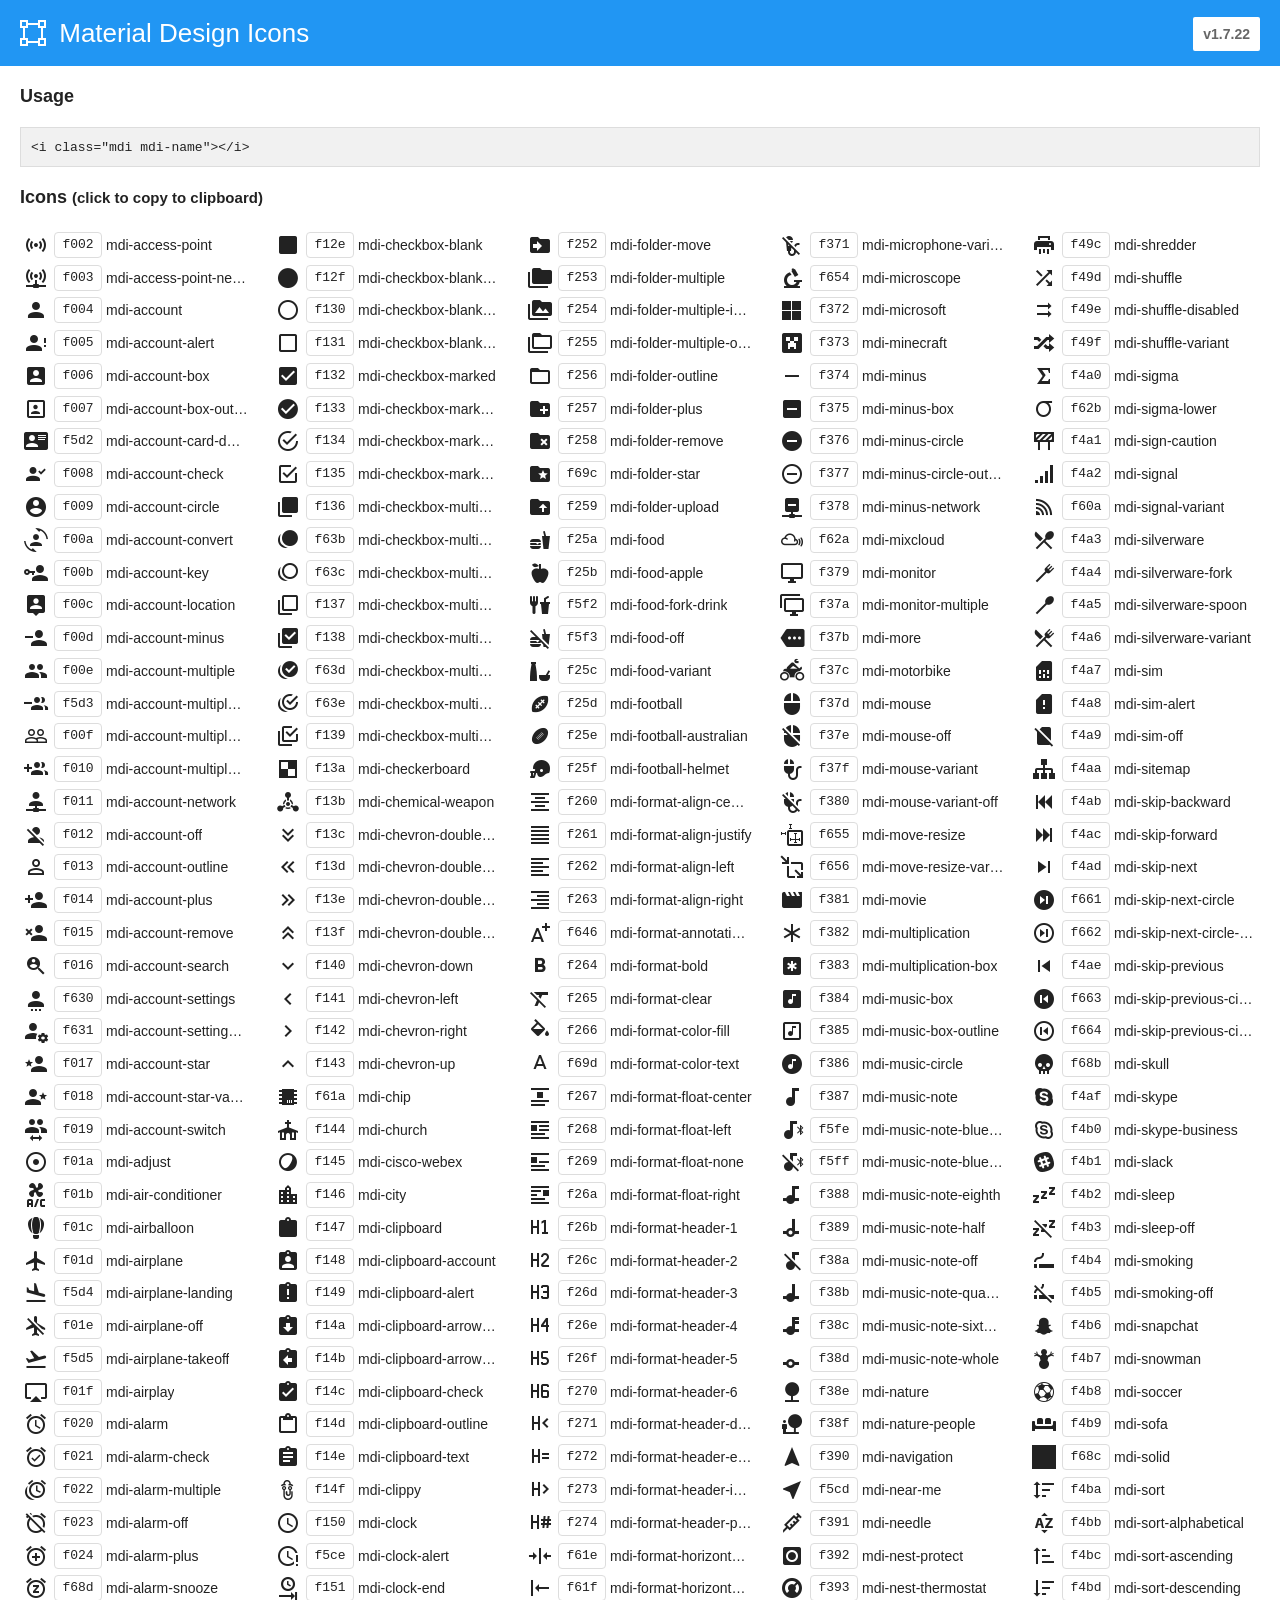
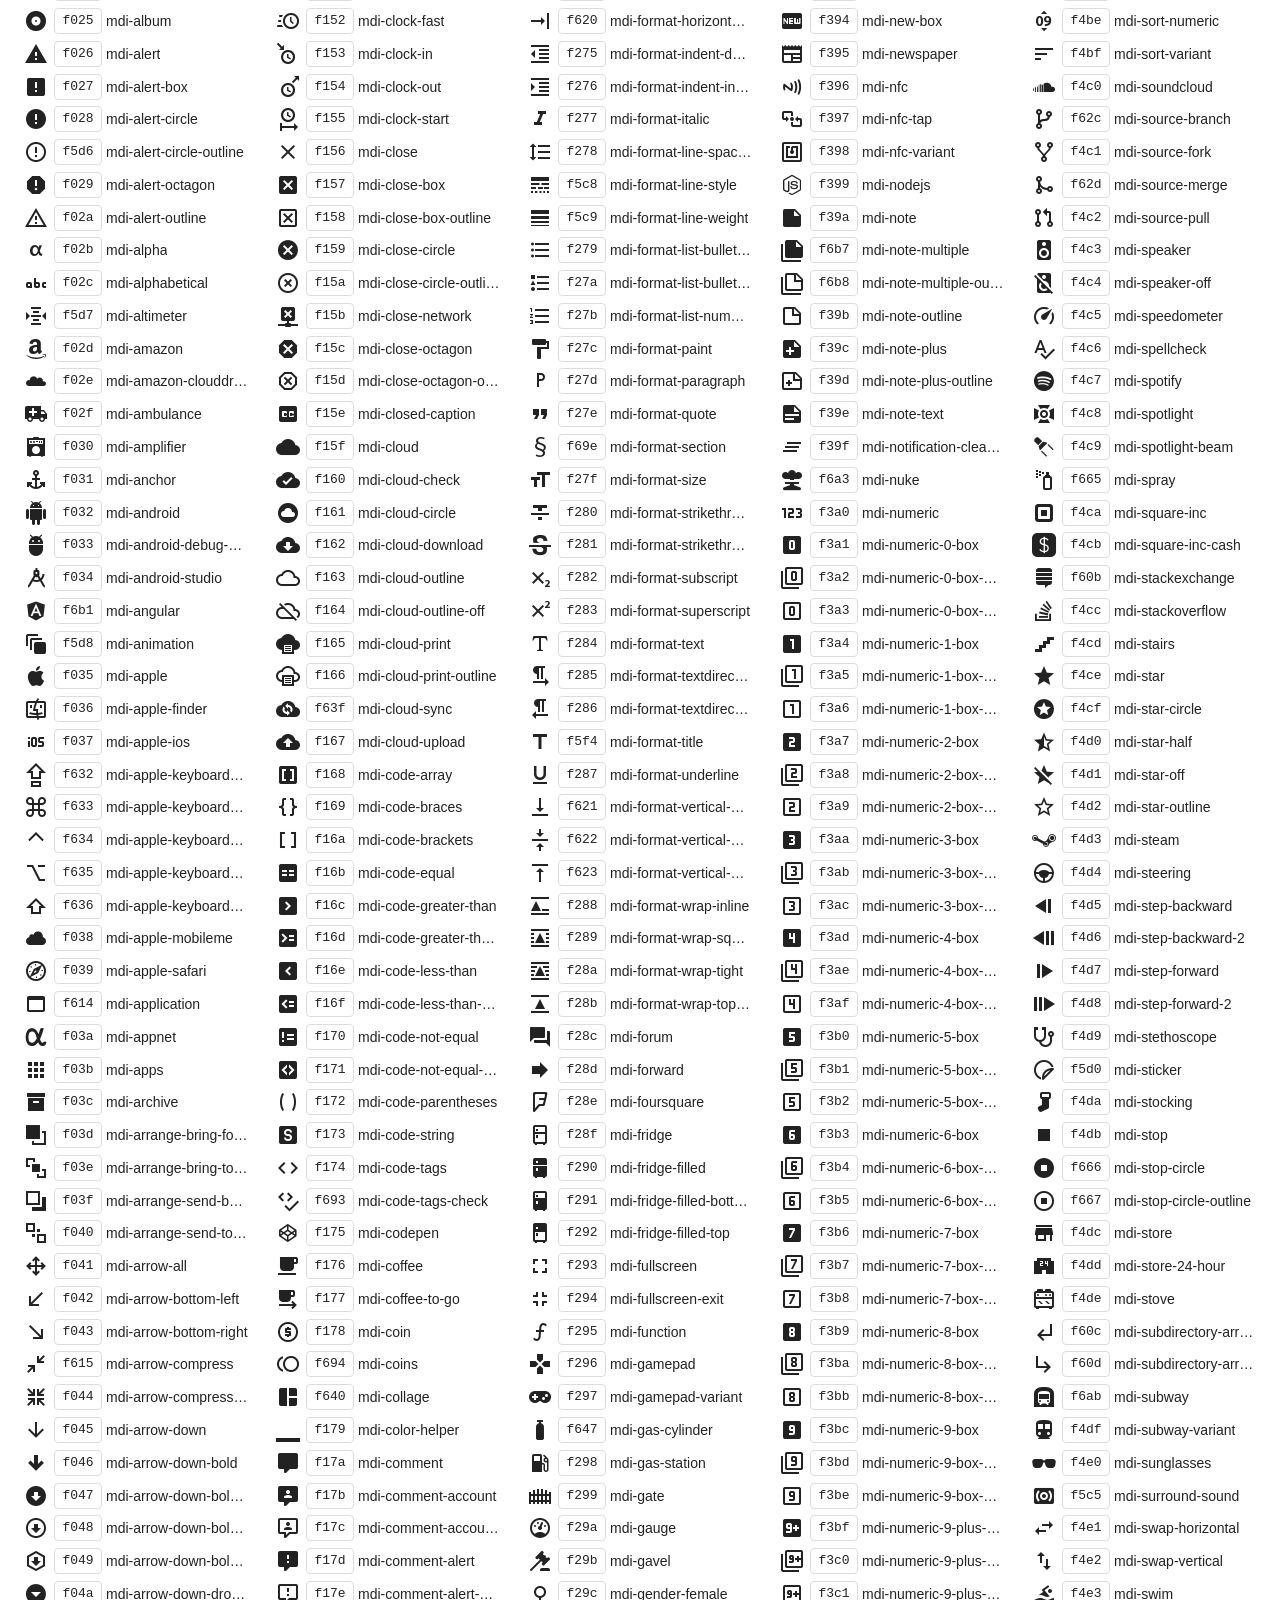
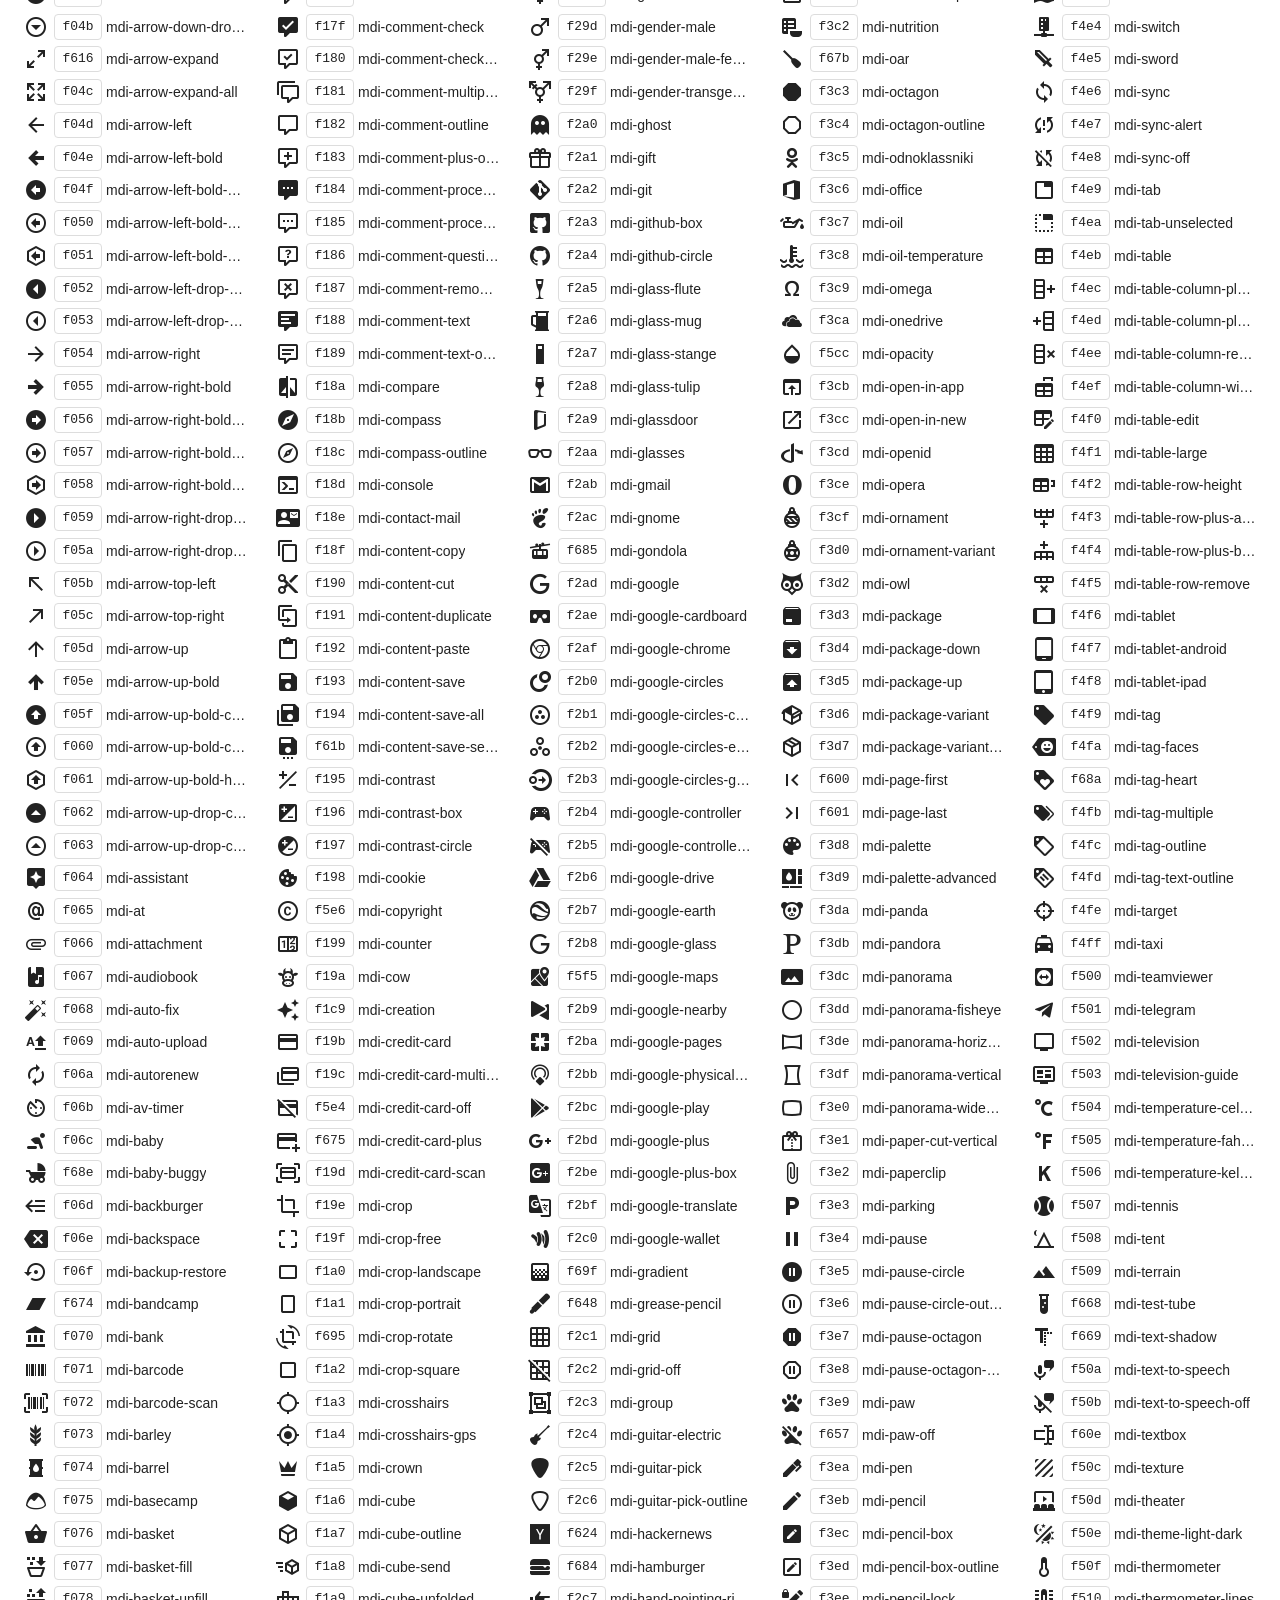
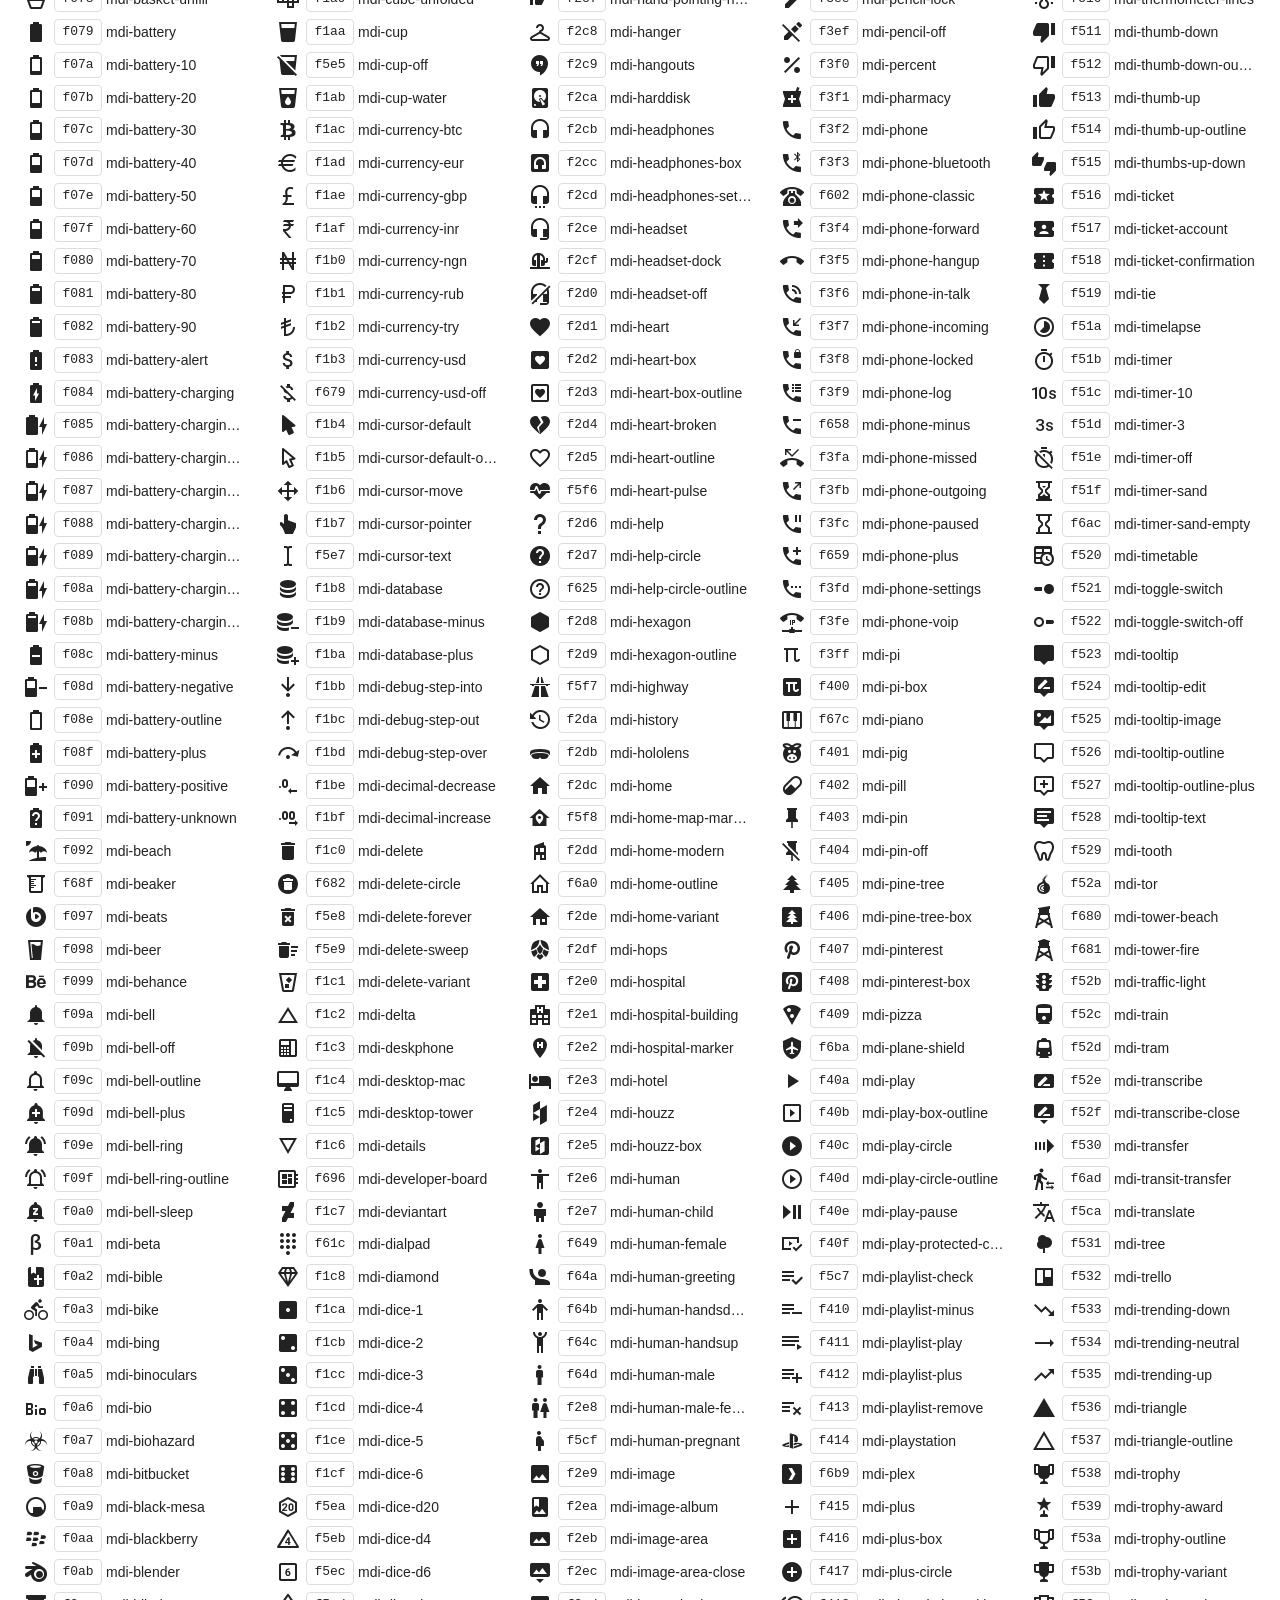
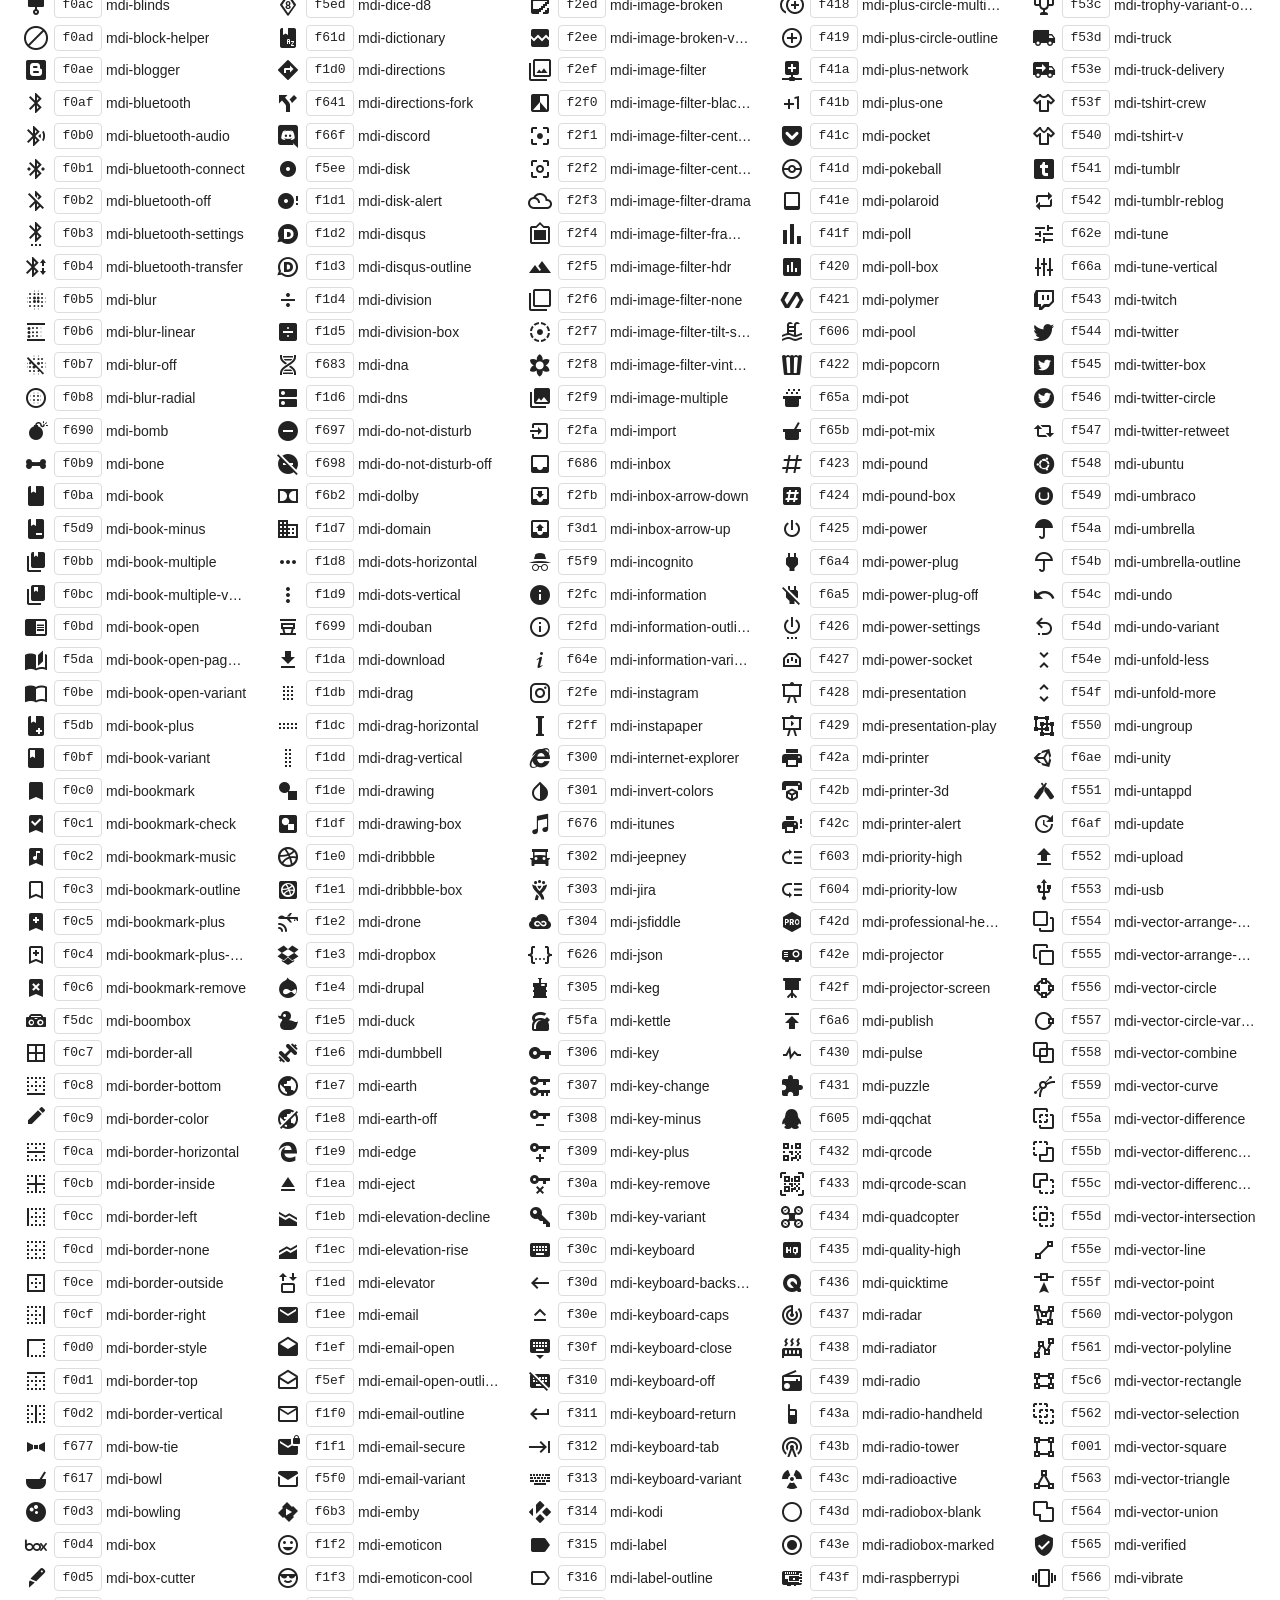
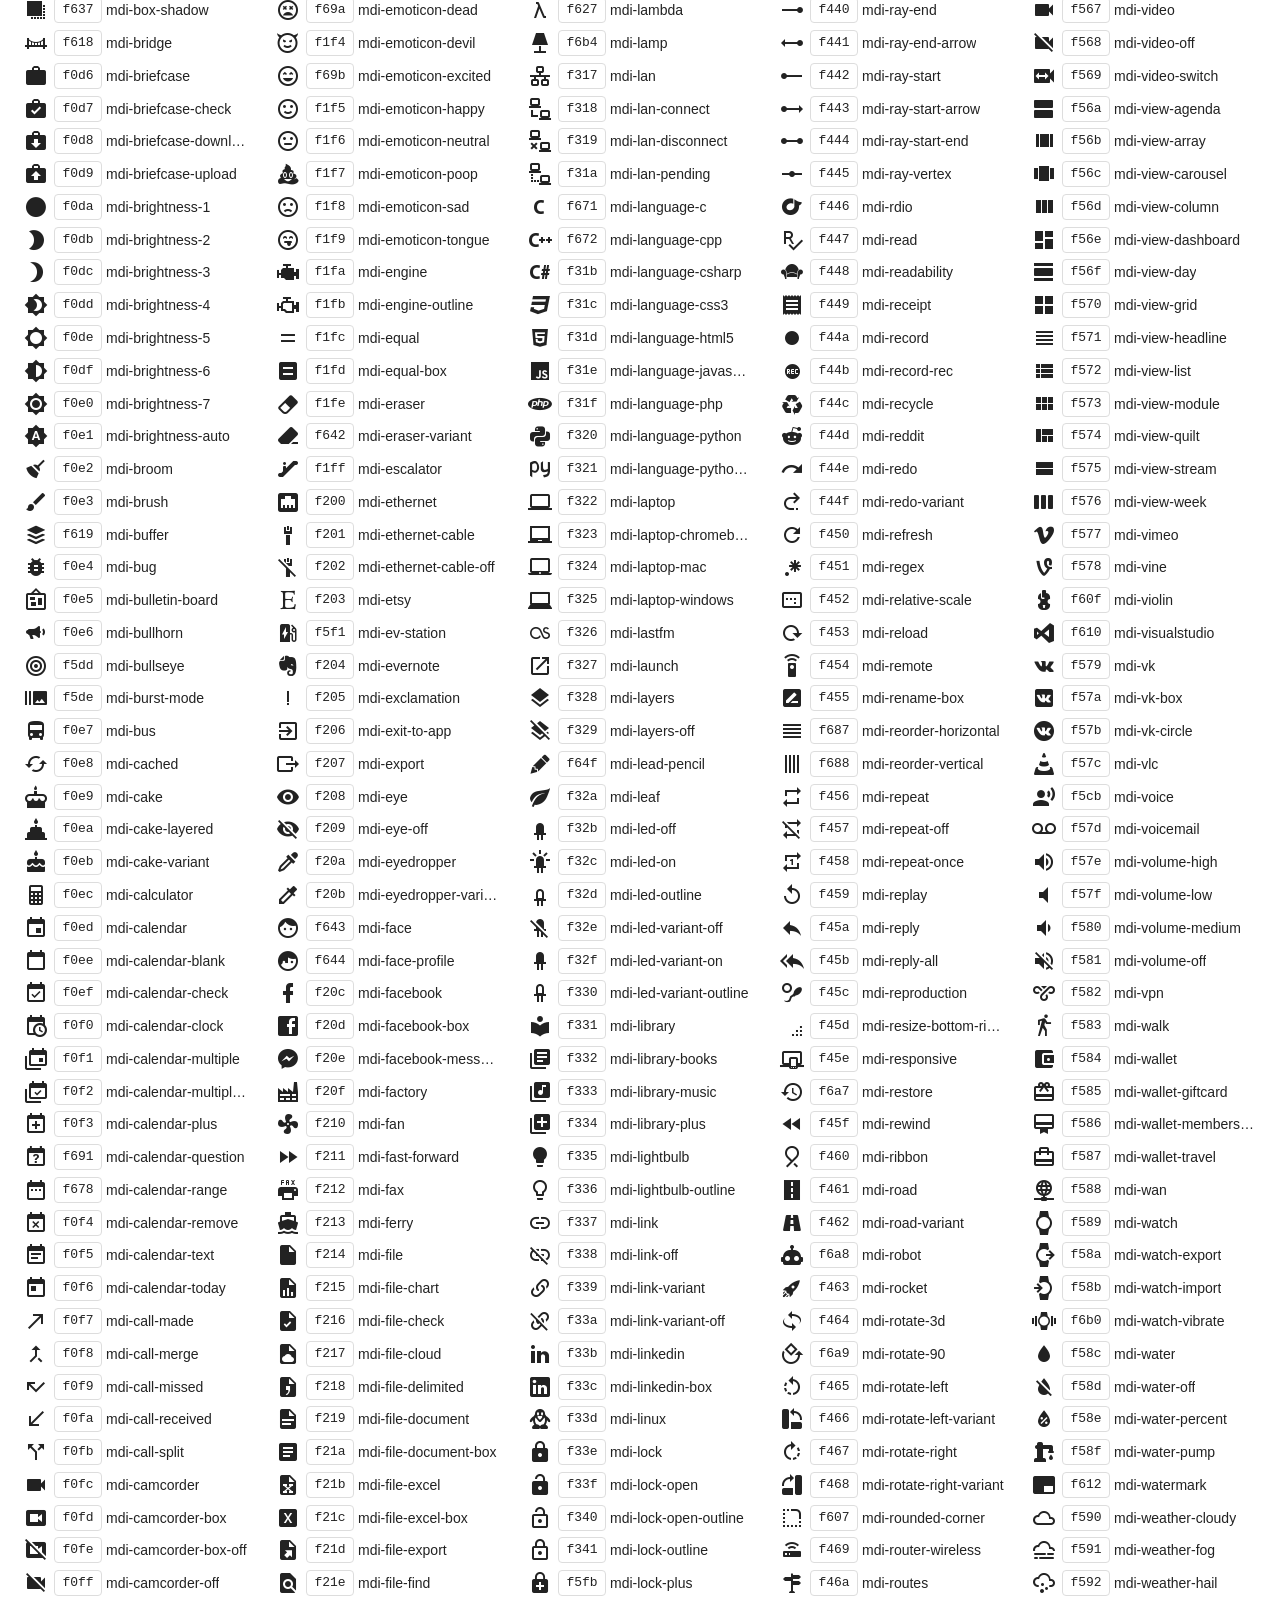
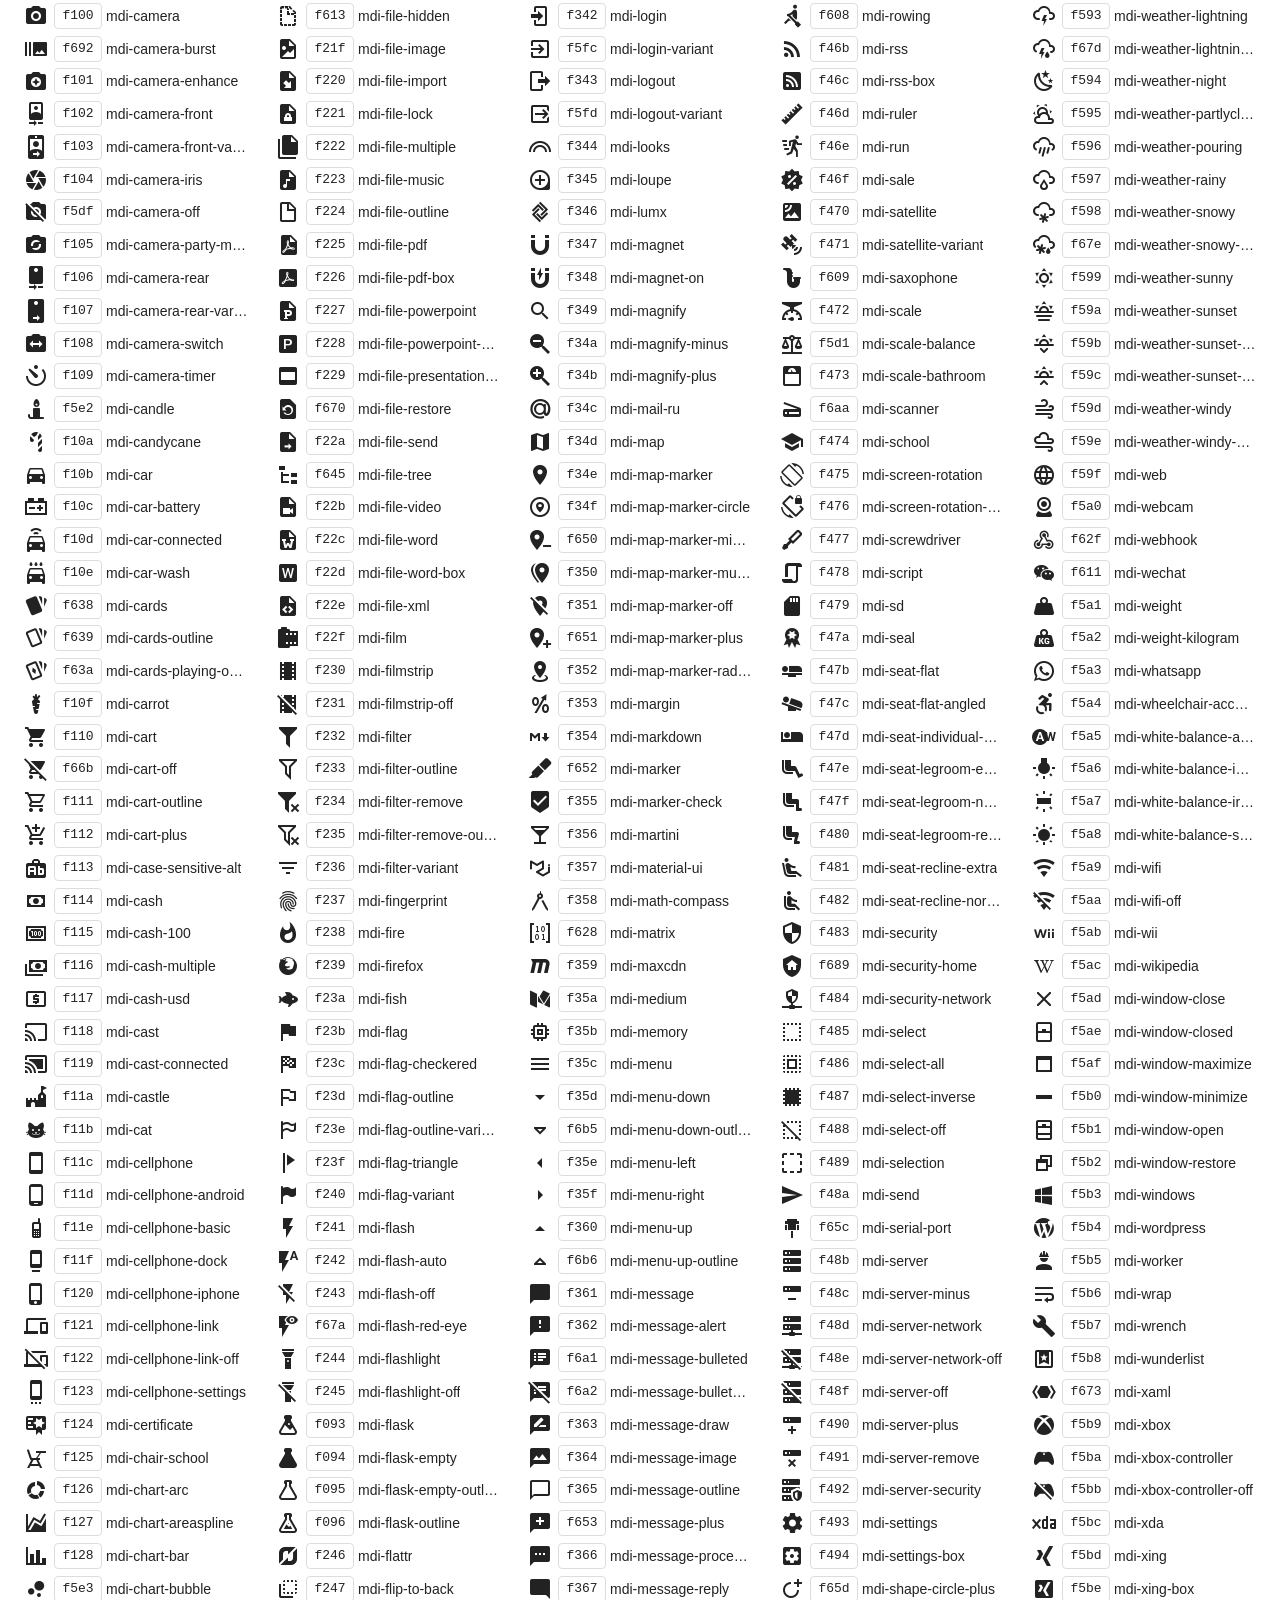
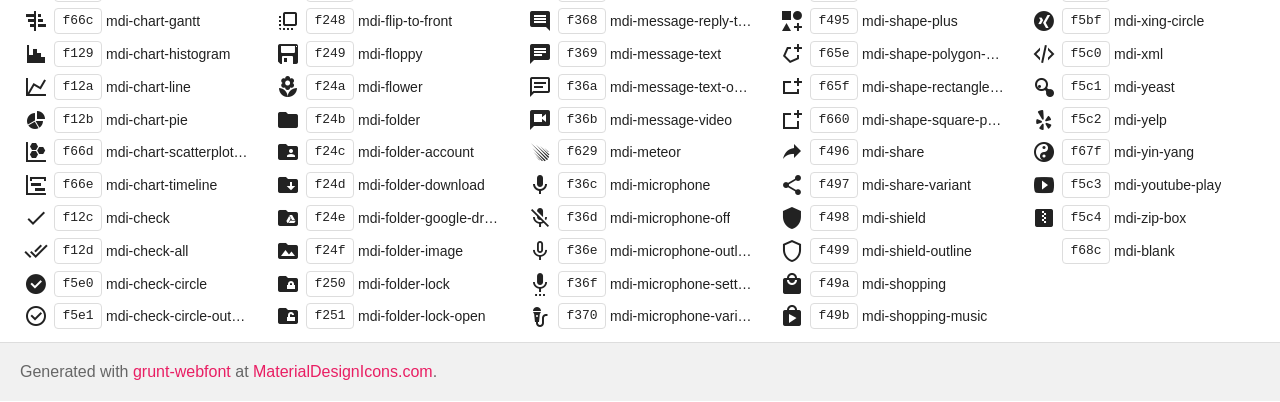
<file: js/vendor/mdi/preview.html>
﻿<!doctype html>
<html>
<head>
    <meta charset="utf-8" />
    <title>Material Design Icons</title>
    <style>
        * {
            margin: 0;
            padding: 0;
        }

        body {
            margin: 0;
            padding: 0;
            background: #fff;
            color: #222;
        }

        h1, h2, div, footer {
            font-family: "Helvetica Neue", Arial, sans-serif;
        }

        h1 {
            padding: 20px 20px 16px 20px;
            font-size: 26px;
            line-height: 26px;
            font-weight: normal;
            color: #FFF;
            background-color: #2196F3;
        }

        h1 svg {
            vertical-align: middle;
            width: 26px;
            height: 26px;
            margin: 0 6px 4px 0;
        }

        h1 svg path {
            fill: #FFF;
        }

        h1 .version {
            font-size: 14px;
            background: #FFF;
            padding: 4px 10px;
            float: right;
            border-radius: 2px;
            margin: -3px 0 0 0;
            color: #666;
            font-weight: bold;
        }

        h1 .version::before {
            content: 'v';
        }

        h2 {
            font-size: 18px;
            padding: 20px;
        }

        .icons {
            padding: 0 20px 10px 20px;
            -webkit-column-count: 5;
            -moz-column-count: 5;
            column-count: 5;
            -webkit-column-gap: 20px;
            -moz-column-gap: 20px;
            column-gap: 20px;
        }

        .icons div {
            line-height: 2em;
        }

        .icons div span {
            cursor: pointer;
            font-size: 14px;
            text-overflow: ellipsis;
            display: inline-block;
            max-width: calc(100% - 90px);
            overflow: hidden;
            vertical-align: middle;
            white-space: nowrap;
        }

        .icons div code:hover,
        .icons div span:hover,
        .icons div i:hover {
            color: #3c90be;
        }

        .icons div code:hover {
            border-color: #3c90be;
        }

        .icons div code {
            border: 1px solid #DDD;
            width: 46px;
            margin-left: 2px;
            margin-right: 4px;
            border-radius: 4px;
            display: inline-block;
            vertical-align: middle;
            text-align: center;
            line-height: 24px;
            cursor: pointer;
        }

        .icons div i {
            display: inline-block;
            width: 32px;
            height: 24px;
            text-align: center;
            vertical-align: middle;
            cursor: pointer;
        }

        .icons .mdi:before {
            font-size: 24px;
        }

        pre {
            margin: 0 20px;
            font-family: Consolas, monospace;
            padding: 10px;
            border: 1px solid #DDD;
            background: #F1F1F1;
        }

        div.copied {
            position: fixed;
            top: 100px;
            left: 50%;
            width: 200px;
            text-align: center;
            color: #3c763d;
            background-color: #dff0d8;
            border: 1px solid #d6e9c6;
            padding: 10px 15px;
            border-radius: 4px;
            margin-left: -100px;
            box-shadow: 0 0 10px rgba(0, 0, 0, 0.2);
        }

        footer {
            padding: 20px;
            color: #666;
            border-top: 1px solid #DDD;
            background: #F1F1F1;
        }

        footer a {
            color: #e91e63;
            text-decoration: none;
        }
    </style>
    <link href="css/materialdesignicons.min.css" media="all" rel="stylesheet" type="text/css" />
</head>
<body>
    <h1>
        <svg>
            <path d="M0,0H8V3H18V0H26V8H23V18H26V26H18V23H8V21H18V18H21V8H18V5H8V8H5V18H8V26H0V18H3V8H0V0M2,2V6H6V2H2M2,20V24H6V20H2M20,2V6H24V2H20M20,20V24H24V20H20Z"></path>
        </svg>
        Material Design Icons
        <span class="version">1.7.22</span>
    </h1>

    <h2>Usage</h2>
    <pre><code>&lt;i class=&quot;mdi mdi-<span id="name">name</span>&quot;&gt;&lt;/i&gt;</code></pre>

    <h2>Icons <small>(click to copy to clipboard)</small></h2>
    <div class="icons" id="icons"></div>

    <footer>Generated with <a href="https://github.com/sapegin/grunt-webfont">grunt-webfont</a> at <a href="http://materialdesignicons.com/">MaterialDesignIcons.com</a>.</footer>

    <script type="text/javascript">
        (function () {
            var icons = [{"name":"access-point","hex":"f002"},{"name":"access-point-network","hex":"f003"},{"name":"account","hex":"f004"},{"name":"account-alert","hex":"f005"},{"name":"account-box","hex":"f006"},{"name":"account-box-outline","hex":"f007"},{"name":"account-card-details","hex":"f5d2"},{"name":"account-check","hex":"f008"},{"name":"account-circle","hex":"f009"},{"name":"account-convert","hex":"f00a"},{"name":"account-key","hex":"f00b"},{"name":"account-location","hex":"f00c"},{"name":"account-minus","hex":"f00d"},{"name":"account-multiple","hex":"f00e"},{"name":"account-multiple-minus","hex":"f5d3"},{"name":"account-multiple-outline","hex":"f00f"},{"name":"account-multiple-plus","hex":"f010"},{"name":"account-network","hex":"f011"},{"name":"account-off","hex":"f012"},{"name":"account-outline","hex":"f013"},{"name":"account-plus","hex":"f014"},{"name":"account-remove","hex":"f015"},{"name":"account-search","hex":"f016"},{"name":"account-settings","hex":"f630"},{"name":"account-settings-variant","hex":"f631"},{"name":"account-star","hex":"f017"},{"name":"account-star-variant","hex":"f018"},{"name":"account-switch","hex":"f019"},{"name":"adjust","hex":"f01a"},{"name":"air-conditioner","hex":"f01b"},{"name":"airballoon","hex":"f01c"},{"name":"airplane","hex":"f01d"},{"name":"airplane-landing","hex":"f5d4"},{"name":"airplane-off","hex":"f01e"},{"name":"airplane-takeoff","hex":"f5d5"},{"name":"airplay","hex":"f01f"},{"name":"alarm","hex":"f020"},{"name":"alarm-check","hex":"f021"},{"name":"alarm-multiple","hex":"f022"},{"name":"alarm-off","hex":"f023"},{"name":"alarm-plus","hex":"f024"},{"name":"alarm-snooze","hex":"f68d"},{"name":"album","hex":"f025"},{"name":"alert","hex":"f026"},{"name":"alert-box","hex":"f027"},{"name":"alert-circle","hex":"f028"},{"name":"alert-circle-outline","hex":"f5d6"},{"name":"alert-octagon","hex":"f029"},{"name":"alert-outline","hex":"f02a"},{"name":"alpha","hex":"f02b"},{"name":"alphabetical","hex":"f02c"},{"name":"altimeter","hex":"f5d7"},{"name":"amazon","hex":"f02d"},{"name":"amazon-clouddrive","hex":"f02e"},{"name":"ambulance","hex":"f02f"},{"name":"amplifier","hex":"f030"},{"name":"anchor","hex":"f031"},{"name":"android","hex":"f032"},{"name":"android-debug-bridge","hex":"f033"},{"name":"android-studio","hex":"f034"},{"name":"angular","hex":"f6b1"},{"name":"animation","hex":"f5d8"},{"name":"apple","hex":"f035"},{"name":"apple-finder","hex":"f036"},{"name":"apple-ios","hex":"f037"},{"name":"apple-keyboard-caps","hex":"f632"},{"name":"apple-keyboard-command","hex":"f633"},{"name":"apple-keyboard-control","hex":"f634"},{"name":"apple-keyboard-option","hex":"f635"},{"name":"apple-keyboard-shift","hex":"f636"},{"name":"apple-mobileme","hex":"f038"},{"name":"apple-safari","hex":"f039"},{"name":"application","hex":"f614"},{"name":"appnet","hex":"f03a"},{"name":"apps","hex":"f03b"},{"name":"archive","hex":"f03c"},{"name":"arrange-bring-forward","hex":"f03d"},{"name":"arrange-bring-to-front","hex":"f03e"},{"name":"arrange-send-backward","hex":"f03f"},{"name":"arrange-send-to-back","hex":"f040"},{"name":"arrow-all","hex":"f041"},{"name":"arrow-bottom-left","hex":"f042"},{"name":"arrow-bottom-right","hex":"f043"},{"name":"arrow-compress","hex":"f615"},{"name":"arrow-compress-all","hex":"f044"},{"name":"arrow-down","hex":"f045"},{"name":"arrow-down-bold","hex":"f046"},{"name":"arrow-down-bold-circle","hex":"f047"},{"name":"arrow-down-bold-circle-outline","hex":"f048"},{"name":"arrow-down-bold-hexagon-outline","hex":"f049"},{"name":"arrow-down-drop-circle","hex":"f04a"},{"name":"arrow-down-drop-circle-outline","hex":"f04b"},{"name":"arrow-expand","hex":"f616"},{"name":"arrow-expand-all","hex":"f04c"},{"name":"arrow-left","hex":"f04d"},{"name":"arrow-left-bold","hex":"f04e"},{"name":"arrow-left-bold-circle","hex":"f04f"},{"name":"arrow-left-bold-circle-outline","hex":"f050"},{"name":"arrow-left-bold-hexagon-outline","hex":"f051"},{"name":"arrow-left-drop-circle","hex":"f052"},{"name":"arrow-left-drop-circle-outline","hex":"f053"},{"name":"arrow-right","hex":"f054"},{"name":"arrow-right-bold","hex":"f055"},{"name":"arrow-right-bold-circle","hex":"f056"},{"name":"arrow-right-bold-circle-outline","hex":"f057"},{"name":"arrow-right-bold-hexagon-outline","hex":"f058"},{"name":"arrow-right-drop-circle","hex":"f059"},{"name":"arrow-right-drop-circle-outline","hex":"f05a"},{"name":"arrow-top-left","hex":"f05b"},{"name":"arrow-top-right","hex":"f05c"},{"name":"arrow-up","hex":"f05d"},{"name":"arrow-up-bold","hex":"f05e"},{"name":"arrow-up-bold-circle","hex":"f05f"},{"name":"arrow-up-bold-circle-outline","hex":"f060"},{"name":"arrow-up-bold-hexagon-outline","hex":"f061"},{"name":"arrow-up-drop-circle","hex":"f062"},{"name":"arrow-up-drop-circle-outline","hex":"f063"},{"name":"assistant","hex":"f064"},{"name":"at","hex":"f065"},{"name":"attachment","hex":"f066"},{"name":"audiobook","hex":"f067"},{"name":"auto-fix","hex":"f068"},{"name":"auto-upload","hex":"f069"},{"name":"autorenew","hex":"f06a"},{"name":"av-timer","hex":"f06b"},{"name":"baby","hex":"f06c"},{"name":"baby-buggy","hex":"f68e"},{"name":"backburger","hex":"f06d"},{"name":"backspace","hex":"f06e"},{"name":"backup-restore","hex":"f06f"},{"name":"bandcamp","hex":"f674"},{"name":"bank","hex":"f070"},{"name":"barcode","hex":"f071"},{"name":"barcode-scan","hex":"f072"},{"name":"barley","hex":"f073"},{"name":"barrel","hex":"f074"},{"name":"basecamp","hex":"f075"},{"name":"basket","hex":"f076"},{"name":"basket-fill","hex":"f077"},{"name":"basket-unfill","hex":"f078"},{"name":"battery","hex":"f079"},{"name":"battery-10","hex":"f07a"},{"name":"battery-20","hex":"f07b"},{"name":"battery-30","hex":"f07c"},{"name":"battery-40","hex":"f07d"},{"name":"battery-50","hex":"f07e"},{"name":"battery-60","hex":"f07f"},{"name":"battery-70","hex":"f080"},{"name":"battery-80","hex":"f081"},{"name":"battery-90","hex":"f082"},{"name":"battery-alert","hex":"f083"},{"name":"battery-charging","hex":"f084"},{"name":"battery-charging-100","hex":"f085"},{"name":"battery-charging-20","hex":"f086"},{"name":"battery-charging-30","hex":"f087"},{"name":"battery-charging-40","hex":"f088"},{"name":"battery-charging-60","hex":"f089"},{"name":"battery-charging-80","hex":"f08a"},{"name":"battery-charging-90","hex":"f08b"},{"name":"battery-minus","hex":"f08c"},{"name":"battery-negative","hex":"f08d"},{"name":"battery-outline","hex":"f08e"},{"name":"battery-plus","hex":"f08f"},{"name":"battery-positive","hex":"f090"},{"name":"battery-unknown","hex":"f091"},{"name":"beach","hex":"f092"},{"name":"beaker","hex":"f68f"},{"name":"beats","hex":"f097"},{"name":"beer","hex":"f098"},{"name":"behance","hex":"f099"},{"name":"bell","hex":"f09a"},{"name":"bell-off","hex":"f09b"},{"name":"bell-outline","hex":"f09c"},{"name":"bell-plus","hex":"f09d"},{"name":"bell-ring","hex":"f09e"},{"name":"bell-ring-outline","hex":"f09f"},{"name":"bell-sleep","hex":"f0a0"},{"name":"beta","hex":"f0a1"},{"name":"bible","hex":"f0a2"},{"name":"bike","hex":"f0a3"},{"name":"bing","hex":"f0a4"},{"name":"binoculars","hex":"f0a5"},{"name":"bio","hex":"f0a6"},{"name":"biohazard","hex":"f0a7"},{"name":"bitbucket","hex":"f0a8"},{"name":"black-mesa","hex":"f0a9"},{"name":"blackberry","hex":"f0aa"},{"name":"blender","hex":"f0ab"},{"name":"blinds","hex":"f0ac"},{"name":"block-helper","hex":"f0ad"},{"name":"blogger","hex":"f0ae"},{"name":"bluetooth","hex":"f0af"},{"name":"bluetooth-audio","hex":"f0b0"},{"name":"bluetooth-connect","hex":"f0b1"},{"name":"bluetooth-off","hex":"f0b2"},{"name":"bluetooth-settings","hex":"f0b3"},{"name":"bluetooth-transfer","hex":"f0b4"},{"name":"blur","hex":"f0b5"},{"name":"blur-linear","hex":"f0b6"},{"name":"blur-off","hex":"f0b7"},{"name":"blur-radial","hex":"f0b8"},{"name":"bomb","hex":"f690"},{"name":"bone","hex":"f0b9"},{"name":"book","hex":"f0ba"},{"name":"book-minus","hex":"f5d9"},{"name":"book-multiple","hex":"f0bb"},{"name":"book-multiple-variant","hex":"f0bc"},{"name":"book-open","hex":"f0bd"},{"name":"book-open-page-variant","hex":"f5da"},{"name":"book-open-variant","hex":"f0be"},{"name":"book-plus","hex":"f5db"},{"name":"book-variant","hex":"f0bf"},{"name":"bookmark","hex":"f0c0"},{"name":"bookmark-check","hex":"f0c1"},{"name":"bookmark-music","hex":"f0c2"},{"name":"bookmark-outline","hex":"f0c3"},{"name":"bookmark-plus","hex":"f0c5"},{"name":"bookmark-plus-outline","hex":"f0c4"},{"name":"bookmark-remove","hex":"f0c6"},{"name":"boombox","hex":"f5dc"},{"name":"border-all","hex":"f0c7"},{"name":"border-bottom","hex":"f0c8"},{"name":"border-color","hex":"f0c9"},{"name":"border-horizontal","hex":"f0ca"},{"name":"border-inside","hex":"f0cb"},{"name":"border-left","hex":"f0cc"},{"name":"border-none","hex":"f0cd"},{"name":"border-outside","hex":"f0ce"},{"name":"border-right","hex":"f0cf"},{"name":"border-style","hex":"f0d0"},{"name":"border-top","hex":"f0d1"},{"name":"border-vertical","hex":"f0d2"},{"name":"bow-tie","hex":"f677"},{"name":"bowl","hex":"f617"},{"name":"bowling","hex":"f0d3"},{"name":"box","hex":"f0d4"},{"name":"box-cutter","hex":"f0d5"},{"name":"box-shadow","hex":"f637"},{"name":"bridge","hex":"f618"},{"name":"briefcase","hex":"f0d6"},{"name":"briefcase-check","hex":"f0d7"},{"name":"briefcase-download","hex":"f0d8"},{"name":"briefcase-upload","hex":"f0d9"},{"name":"brightness-1","hex":"f0da"},{"name":"brightness-2","hex":"f0db"},{"name":"brightness-3","hex":"f0dc"},{"name":"brightness-4","hex":"f0dd"},{"name":"brightness-5","hex":"f0de"},{"name":"brightness-6","hex":"f0df"},{"name":"brightness-7","hex":"f0e0"},{"name":"brightness-auto","hex":"f0e1"},{"name":"broom","hex":"f0e2"},{"name":"brush","hex":"f0e3"},{"name":"buffer","hex":"f619"},{"name":"bug","hex":"f0e4"},{"name":"bulletin-board","hex":"f0e5"},{"name":"bullhorn","hex":"f0e6"},{"name":"bullseye","hex":"f5dd"},{"name":"burst-mode","hex":"f5de"},{"name":"bus","hex":"f0e7"},{"name":"cached","hex":"f0e8"},{"name":"cake","hex":"f0e9"},{"name":"cake-layered","hex":"f0ea"},{"name":"cake-variant","hex":"f0eb"},{"name":"calculator","hex":"f0ec"},{"name":"calendar","hex":"f0ed"},{"name":"calendar-blank","hex":"f0ee"},{"name":"calendar-check","hex":"f0ef"},{"name":"calendar-clock","hex":"f0f0"},{"name":"calendar-multiple","hex":"f0f1"},{"name":"calendar-multiple-check","hex":"f0f2"},{"name":"calendar-plus","hex":"f0f3"},{"name":"calendar-question","hex":"f691"},{"name":"calendar-range","hex":"f678"},{"name":"calendar-remove","hex":"f0f4"},{"name":"calendar-text","hex":"f0f5"},{"name":"calendar-today","hex":"f0f6"},{"name":"call-made","hex":"f0f7"},{"name":"call-merge","hex":"f0f8"},{"name":"call-missed","hex":"f0f9"},{"name":"call-received","hex":"f0fa"},{"name":"call-split","hex":"f0fb"},{"name":"camcorder","hex":"f0fc"},{"name":"camcorder-box","hex":"f0fd"},{"name":"camcorder-box-off","hex":"f0fe"},{"name":"camcorder-off","hex":"f0ff"},{"name":"camera","hex":"f100"},{"name":"camera-burst","hex":"f692"},{"name":"camera-enhance","hex":"f101"},{"name":"camera-front","hex":"f102"},{"name":"camera-front-variant","hex":"f103"},{"name":"camera-iris","hex":"f104"},{"name":"camera-off","hex":"f5df"},{"name":"camera-party-mode","hex":"f105"},{"name":"camera-rear","hex":"f106"},{"name":"camera-rear-variant","hex":"f107"},{"name":"camera-switch","hex":"f108"},{"name":"camera-timer","hex":"f109"},{"name":"candle","hex":"f5e2"},{"name":"candycane","hex":"f10a"},{"name":"car","hex":"f10b"},{"name":"car-battery","hex":"f10c"},{"name":"car-connected","hex":"f10d"},{"name":"car-wash","hex":"f10e"},{"name":"cards","hex":"f638"},{"name":"cards-outline","hex":"f639"},{"name":"cards-playing-outline","hex":"f63a"},{"name":"carrot","hex":"f10f"},{"name":"cart","hex":"f110"},{"name":"cart-off","hex":"f66b"},{"name":"cart-outline","hex":"f111"},{"name":"cart-plus","hex":"f112"},{"name":"case-sensitive-alt","hex":"f113"},{"name":"cash","hex":"f114"},{"name":"cash-100","hex":"f115"},{"name":"cash-multiple","hex":"f116"},{"name":"cash-usd","hex":"f117"},{"name":"cast","hex":"f118"},{"name":"cast-connected","hex":"f119"},{"name":"castle","hex":"f11a"},{"name":"cat","hex":"f11b"},{"name":"cellphone","hex":"f11c"},{"name":"cellphone-android","hex":"f11d"},{"name":"cellphone-basic","hex":"f11e"},{"name":"cellphone-dock","hex":"f11f"},{"name":"cellphone-iphone","hex":"f120"},{"name":"cellphone-link","hex":"f121"},{"name":"cellphone-link-off","hex":"f122"},{"name":"cellphone-settings","hex":"f123"},{"name":"certificate","hex":"f124"},{"name":"chair-school","hex":"f125"},{"name":"chart-arc","hex":"f126"},{"name":"chart-areaspline","hex":"f127"},{"name":"chart-bar","hex":"f128"},{"name":"chart-bubble","hex":"f5e3"},{"name":"chart-gantt","hex":"f66c"},{"name":"chart-histogram","hex":"f129"},{"name":"chart-line","hex":"f12a"},{"name":"chart-pie","hex":"f12b"},{"name":"chart-scatterplot-hexbin","hex":"f66d"},{"name":"chart-timeline","hex":"f66e"},{"name":"check","hex":"f12c"},{"name":"check-all","hex":"f12d"},{"name":"check-circle","hex":"f5e0"},{"name":"check-circle-outline","hex":"f5e1"},{"name":"checkbox-blank","hex":"f12e"},{"name":"checkbox-blank-circle","hex":"f12f"},{"name":"checkbox-blank-circle-outline","hex":"f130"},{"name":"checkbox-blank-outline","hex":"f131"},{"name":"checkbox-marked","hex":"f132"},{"name":"checkbox-marked-circle","hex":"f133"},{"name":"checkbox-marked-circle-outline","hex":"f134"},{"name":"checkbox-marked-outline","hex":"f135"},{"name":"checkbox-multiple-blank","hex":"f136"},{"name":"checkbox-multiple-blank-circle","hex":"f63b"},{"name":"checkbox-multiple-blank-circle-outline","hex":"f63c"},{"name":"checkbox-multiple-blank-outline","hex":"f137"},{"name":"checkbox-multiple-marked","hex":"f138"},{"name":"checkbox-multiple-marked-circle","hex":"f63d"},{"name":"checkbox-multiple-marked-circle-outline","hex":"f63e"},{"name":"checkbox-multiple-marked-outline","hex":"f139"},{"name":"checkerboard","hex":"f13a"},{"name":"chemical-weapon","hex":"f13b"},{"name":"chevron-double-down","hex":"f13c"},{"name":"chevron-double-left","hex":"f13d"},{"name":"chevron-double-right","hex":"f13e"},{"name":"chevron-double-up","hex":"f13f"},{"name":"chevron-down","hex":"f140"},{"name":"chevron-left","hex":"f141"},{"name":"chevron-right","hex":"f142"},{"name":"chevron-up","hex":"f143"},{"name":"chip","hex":"f61a"},{"name":"church","hex":"f144"},{"name":"cisco-webex","hex":"f145"},{"name":"city","hex":"f146"},{"name":"clipboard","hex":"f147"},{"name":"clipboard-account","hex":"f148"},{"name":"clipboard-alert","hex":"f149"},{"name":"clipboard-arrow-down","hex":"f14a"},{"name":"clipboard-arrow-left","hex":"f14b"},{"name":"clipboard-check","hex":"f14c"},{"name":"clipboard-outline","hex":"f14d"},{"name":"clipboard-text","hex":"f14e"},{"name":"clippy","hex":"f14f"},{"name":"clock","hex":"f150"},{"name":"clock-alert","hex":"f5ce"},{"name":"clock-end","hex":"f151"},{"name":"clock-fast","hex":"f152"},{"name":"clock-in","hex":"f153"},{"name":"clock-out","hex":"f154"},{"name":"clock-start","hex":"f155"},{"name":"close","hex":"f156"},{"name":"close-box","hex":"f157"},{"name":"close-box-outline","hex":"f158"},{"name":"close-circle","hex":"f159"},{"name":"close-circle-outline","hex":"f15a"},{"name":"close-network","hex":"f15b"},{"name":"close-octagon","hex":"f15c"},{"name":"close-octagon-outline","hex":"f15d"},{"name":"closed-caption","hex":"f15e"},{"name":"cloud","hex":"f15f"},{"name":"cloud-check","hex":"f160"},{"name":"cloud-circle","hex":"f161"},{"name":"cloud-download","hex":"f162"},{"name":"cloud-outline","hex":"f163"},{"name":"cloud-outline-off","hex":"f164"},{"name":"cloud-print","hex":"f165"},{"name":"cloud-print-outline","hex":"f166"},{"name":"cloud-sync","hex":"f63f"},{"name":"cloud-upload","hex":"f167"},{"name":"code-array","hex":"f168"},{"name":"code-braces","hex":"f169"},{"name":"code-brackets","hex":"f16a"},{"name":"code-equal","hex":"f16b"},{"name":"code-greater-than","hex":"f16c"},{"name":"code-greater-than-or-equal","hex":"f16d"},{"name":"code-less-than","hex":"f16e"},{"name":"code-less-than-or-equal","hex":"f16f"},{"name":"code-not-equal","hex":"f170"},{"name":"code-not-equal-variant","hex":"f171"},{"name":"code-parentheses","hex":"f172"},{"name":"code-string","hex":"f173"},{"name":"code-tags","hex":"f174"},{"name":"code-tags-check","hex":"f693"},{"name":"codepen","hex":"f175"},{"name":"coffee","hex":"f176"},{"name":"coffee-to-go","hex":"f177"},{"name":"coin","hex":"f178"},{"name":"coins","hex":"f694"},{"name":"collage","hex":"f640"},{"name":"color-helper","hex":"f179"},{"name":"comment","hex":"f17a"},{"name":"comment-account","hex":"f17b"},{"name":"comment-account-outline","hex":"f17c"},{"name":"comment-alert","hex":"f17d"},{"name":"comment-alert-outline","hex":"f17e"},{"name":"comment-check","hex":"f17f"},{"name":"comment-check-outline","hex":"f180"},{"name":"comment-multiple-outline","hex":"f181"},{"name":"comment-outline","hex":"f182"},{"name":"comment-plus-outline","hex":"f183"},{"name":"comment-processing","hex":"f184"},{"name":"comment-processing-outline","hex":"f185"},{"name":"comment-question-outline","hex":"f186"},{"name":"comment-remove-outline","hex":"f187"},{"name":"comment-text","hex":"f188"},{"name":"comment-text-outline","hex":"f189"},{"name":"compare","hex":"f18a"},{"name":"compass","hex":"f18b"},{"name":"compass-outline","hex":"f18c"},{"name":"console","hex":"f18d"},{"name":"contact-mail","hex":"f18e"},{"name":"content-copy","hex":"f18f"},{"name":"content-cut","hex":"f190"},{"name":"content-duplicate","hex":"f191"},{"name":"content-paste","hex":"f192"},{"name":"content-save","hex":"f193"},{"name":"content-save-all","hex":"f194"},{"name":"content-save-settings","hex":"f61b"},{"name":"contrast","hex":"f195"},{"name":"contrast-box","hex":"f196"},{"name":"contrast-circle","hex":"f197"},{"name":"cookie","hex":"f198"},{"name":"copyright","hex":"f5e6"},{"name":"counter","hex":"f199"},{"name":"cow","hex":"f19a"},{"name":"creation","hex":"f1c9"},{"name":"credit-card","hex":"f19b"},{"name":"credit-card-multiple","hex":"f19c"},{"name":"credit-card-off","hex":"f5e4"},{"name":"credit-card-plus","hex":"f675"},{"name":"credit-card-scan","hex":"f19d"},{"name":"crop","hex":"f19e"},{"name":"crop-free","hex":"f19f"},{"name":"crop-landscape","hex":"f1a0"},{"name":"crop-portrait","hex":"f1a1"},{"name":"crop-rotate","hex":"f695"},{"name":"crop-square","hex":"f1a2"},{"name":"crosshairs","hex":"f1a3"},{"name":"crosshairs-gps","hex":"f1a4"},{"name":"crown","hex":"f1a5"},{"name":"cube","hex":"f1a6"},{"name":"cube-outline","hex":"f1a7"},{"name":"cube-send","hex":"f1a8"},{"name":"cube-unfolded","hex":"f1a9"},{"name":"cup","hex":"f1aa"},{"name":"cup-off","hex":"f5e5"},{"name":"cup-water","hex":"f1ab"},{"name":"currency-btc","hex":"f1ac"},{"name":"currency-eur","hex":"f1ad"},{"name":"currency-gbp","hex":"f1ae"},{"name":"currency-inr","hex":"f1af"},{"name":"currency-ngn","hex":"f1b0"},{"name":"currency-rub","hex":"f1b1"},{"name":"currency-try","hex":"f1b2"},{"name":"currency-usd","hex":"f1b3"},{"name":"currency-usd-off","hex":"f679"},{"name":"cursor-default","hex":"f1b4"},{"name":"cursor-default-outline","hex":"f1b5"},{"name":"cursor-move","hex":"f1b6"},{"name":"cursor-pointer","hex":"f1b7"},{"name":"cursor-text","hex":"f5e7"},{"name":"database","hex":"f1b8"},{"name":"database-minus","hex":"f1b9"},{"name":"database-plus","hex":"f1ba"},{"name":"debug-step-into","hex":"f1bb"},{"name":"debug-step-out","hex":"f1bc"},{"name":"debug-step-over","hex":"f1bd"},{"name":"decimal-decrease","hex":"f1be"},{"name":"decimal-increase","hex":"f1bf"},{"name":"delete","hex":"f1c0"},{"name":"delete-circle","hex":"f682"},{"name":"delete-forever","hex":"f5e8"},{"name":"delete-sweep","hex":"f5e9"},{"name":"delete-variant","hex":"f1c1"},{"name":"delta","hex":"f1c2"},{"name":"deskphone","hex":"f1c3"},{"name":"desktop-mac","hex":"f1c4"},{"name":"desktop-tower","hex":"f1c5"},{"name":"details","hex":"f1c6"},{"name":"developer-board","hex":"f696"},{"name":"deviantart","hex":"f1c7"},{"name":"dialpad","hex":"f61c"},{"name":"diamond","hex":"f1c8"},{"name":"dice-1","hex":"f1ca"},{"name":"dice-2","hex":"f1cb"},{"name":"dice-3","hex":"f1cc"},{"name":"dice-4","hex":"f1cd"},{"name":"dice-5","hex":"f1ce"},{"name":"dice-6","hex":"f1cf"},{"name":"dice-d20","hex":"f5ea"},{"name":"dice-d4","hex":"f5eb"},{"name":"dice-d6","hex":"f5ec"},{"name":"dice-d8","hex":"f5ed"},{"name":"dictionary","hex":"f61d"},{"name":"directions","hex":"f1d0"},{"name":"directions-fork","hex":"f641"},{"name":"discord","hex":"f66f"},{"name":"disk","hex":"f5ee"},{"name":"disk-alert","hex":"f1d1"},{"name":"disqus","hex":"f1d2"},{"name":"disqus-outline","hex":"f1d3"},{"name":"division","hex":"f1d4"},{"name":"division-box","hex":"f1d5"},{"name":"dna","hex":"f683"},{"name":"dns","hex":"f1d6"},{"name":"do-not-disturb","hex":"f697"},{"name":"do-not-disturb-off","hex":"f698"},{"name":"dolby","hex":"f6b2"},{"name":"domain","hex":"f1d7"},{"name":"dots-horizontal","hex":"f1d8"},{"name":"dots-vertical","hex":"f1d9"},{"name":"douban","hex":"f699"},{"name":"download","hex":"f1da"},{"name":"drag","hex":"f1db"},{"name":"drag-horizontal","hex":"f1dc"},{"name":"drag-vertical","hex":"f1dd"},{"name":"drawing","hex":"f1de"},{"name":"drawing-box","hex":"f1df"},{"name":"dribbble","hex":"f1e0"},{"name":"dribbble-box","hex":"f1e1"},{"name":"drone","hex":"f1e2"},{"name":"dropbox","hex":"f1e3"},{"name":"drupal","hex":"f1e4"},{"name":"duck","hex":"f1e5"},{"name":"dumbbell","hex":"f1e6"},{"name":"earth","hex":"f1e7"},{"name":"earth-off","hex":"f1e8"},{"name":"edge","hex":"f1e9"},{"name":"eject","hex":"f1ea"},{"name":"elevation-decline","hex":"f1eb"},{"name":"elevation-rise","hex":"f1ec"},{"name":"elevator","hex":"f1ed"},{"name":"email","hex":"f1ee"},{"name":"email-open","hex":"f1ef"},{"name":"email-open-outline","hex":"f5ef"},{"name":"email-outline","hex":"f1f0"},{"name":"email-secure","hex":"f1f1"},{"name":"email-variant","hex":"f5f0"},{"name":"emby","hex":"f6b3"},{"name":"emoticon","hex":"f1f2"},{"name":"emoticon-cool","hex":"f1f3"},{"name":"emoticon-dead","hex":"f69a"},{"name":"emoticon-devil","hex":"f1f4"},{"name":"emoticon-excited","hex":"f69b"},{"name":"emoticon-happy","hex":"f1f5"},{"name":"emoticon-neutral","hex":"f1f6"},{"name":"emoticon-poop","hex":"f1f7"},{"name":"emoticon-sad","hex":"f1f8"},{"name":"emoticon-tongue","hex":"f1f9"},{"name":"engine","hex":"f1fa"},{"name":"engine-outline","hex":"f1fb"},{"name":"equal","hex":"f1fc"},{"name":"equal-box","hex":"f1fd"},{"name":"eraser","hex":"f1fe"},{"name":"eraser-variant","hex":"f642"},{"name":"escalator","hex":"f1ff"},{"name":"ethernet","hex":"f200"},{"name":"ethernet-cable","hex":"f201"},{"name":"ethernet-cable-off","hex":"f202"},{"name":"etsy","hex":"f203"},{"name":"ev-station","hex":"f5f1"},{"name":"evernote","hex":"f204"},{"name":"exclamation","hex":"f205"},{"name":"exit-to-app","hex":"f206"},{"name":"export","hex":"f207"},{"name":"eye","hex":"f208"},{"name":"eye-off","hex":"f209"},{"name":"eyedropper","hex":"f20a"},{"name":"eyedropper-variant","hex":"f20b"},{"name":"face","hex":"f643"},{"name":"face-profile","hex":"f644"},{"name":"facebook","hex":"f20c"},{"name":"facebook-box","hex":"f20d"},{"name":"facebook-messenger","hex":"f20e"},{"name":"factory","hex":"f20f"},{"name":"fan","hex":"f210"},{"name":"fast-forward","hex":"f211"},{"name":"fax","hex":"f212"},{"name":"ferry","hex":"f213"},{"name":"file","hex":"f214"},{"name":"file-chart","hex":"f215"},{"name":"file-check","hex":"f216"},{"name":"file-cloud","hex":"f217"},{"name":"file-delimited","hex":"f218"},{"name":"file-document","hex":"f219"},{"name":"file-document-box","hex":"f21a"},{"name":"file-excel","hex":"f21b"},{"name":"file-excel-box","hex":"f21c"},{"name":"file-export","hex":"f21d"},{"name":"file-find","hex":"f21e"},{"name":"file-hidden","hex":"f613"},{"name":"file-image","hex":"f21f"},{"name":"file-import","hex":"f220"},{"name":"file-lock","hex":"f221"},{"name":"file-multiple","hex":"f222"},{"name":"file-music","hex":"f223"},{"name":"file-outline","hex":"f224"},{"name":"file-pdf","hex":"f225"},{"name":"file-pdf-box","hex":"f226"},{"name":"file-powerpoint","hex":"f227"},{"name":"file-powerpoint-box","hex":"f228"},{"name":"file-presentation-box","hex":"f229"},{"name":"file-restore","hex":"f670"},{"name":"file-send","hex":"f22a"},{"name":"file-tree","hex":"f645"},{"name":"file-video","hex":"f22b"},{"name":"file-word","hex":"f22c"},{"name":"file-word-box","hex":"f22d"},{"name":"file-xml","hex":"f22e"},{"name":"film","hex":"f22f"},{"name":"filmstrip","hex":"f230"},{"name":"filmstrip-off","hex":"f231"},{"name":"filter","hex":"f232"},{"name":"filter-outline","hex":"f233"},{"name":"filter-remove","hex":"f234"},{"name":"filter-remove-outline","hex":"f235"},{"name":"filter-variant","hex":"f236"},{"name":"fingerprint","hex":"f237"},{"name":"fire","hex":"f238"},{"name":"firefox","hex":"f239"},{"name":"fish","hex":"f23a"},{"name":"flag","hex":"f23b"},{"name":"flag-checkered","hex":"f23c"},{"name":"flag-outline","hex":"f23d"},{"name":"flag-outline-variant","hex":"f23e"},{"name":"flag-triangle","hex":"f23f"},{"name":"flag-variant","hex":"f240"},{"name":"flash","hex":"f241"},{"name":"flash-auto","hex":"f242"},{"name":"flash-off","hex":"f243"},{"name":"flash-red-eye","hex":"f67a"},{"name":"flashlight","hex":"f244"},{"name":"flashlight-off","hex":"f245"},{"name":"flask","hex":"f093"},{"name":"flask-empty","hex":"f094"},{"name":"flask-empty-outline","hex":"f095"},{"name":"flask-outline","hex":"f096"},{"name":"flattr","hex":"f246"},{"name":"flip-to-back","hex":"f247"},{"name":"flip-to-front","hex":"f248"},{"name":"floppy","hex":"f249"},{"name":"flower","hex":"f24a"},{"name":"folder","hex":"f24b"},{"name":"folder-account","hex":"f24c"},{"name":"folder-download","hex":"f24d"},{"name":"folder-google-drive","hex":"f24e"},{"name":"folder-image","hex":"f24f"},{"name":"folder-lock","hex":"f250"},{"name":"folder-lock-open","hex":"f251"},{"name":"folder-move","hex":"f252"},{"name":"folder-multiple","hex":"f253"},{"name":"folder-multiple-image","hex":"f254"},{"name":"folder-multiple-outline","hex":"f255"},{"name":"folder-outline","hex":"f256"},{"name":"folder-plus","hex":"f257"},{"name":"folder-remove","hex":"f258"},{"name":"folder-star","hex":"f69c"},{"name":"folder-upload","hex":"f259"},{"name":"food","hex":"f25a"},{"name":"food-apple","hex":"f25b"},{"name":"food-fork-drink","hex":"f5f2"},{"name":"food-off","hex":"f5f3"},{"name":"food-variant","hex":"f25c"},{"name":"football","hex":"f25d"},{"name":"football-australian","hex":"f25e"},{"name":"football-helmet","hex":"f25f"},{"name":"format-align-center","hex":"f260"},{"name":"format-align-justify","hex":"f261"},{"name":"format-align-left","hex":"f262"},{"name":"format-align-right","hex":"f263"},{"name":"format-annotation-plus","hex":"f646"},{"name":"format-bold","hex":"f264"},{"name":"format-clear","hex":"f265"},{"name":"format-color-fill","hex":"f266"},{"name":"format-color-text","hex":"f69d"},{"name":"format-float-center","hex":"f267"},{"name":"format-float-left","hex":"f268"},{"name":"format-float-none","hex":"f269"},{"name":"format-float-right","hex":"f26a"},{"name":"format-header-1","hex":"f26b"},{"name":"format-header-2","hex":"f26c"},{"name":"format-header-3","hex":"f26d"},{"name":"format-header-4","hex":"f26e"},{"name":"format-header-5","hex":"f26f"},{"name":"format-header-6","hex":"f270"},{"name":"format-header-decrease","hex":"f271"},{"name":"format-header-equal","hex":"f272"},{"name":"format-header-increase","hex":"f273"},{"name":"format-header-pound","hex":"f274"},{"name":"format-horizontal-align-center","hex":"f61e"},{"name":"format-horizontal-align-left","hex":"f61f"},{"name":"format-horizontal-align-right","hex":"f620"},{"name":"format-indent-decrease","hex":"f275"},{"name":"format-indent-increase","hex":"f276"},{"name":"format-italic","hex":"f277"},{"name":"format-line-spacing","hex":"f278"},{"name":"format-line-style","hex":"f5c8"},{"name":"format-line-weight","hex":"f5c9"},{"name":"format-list-bulleted","hex":"f279"},{"name":"format-list-bulleted-type","hex":"f27a"},{"name":"format-list-numbers","hex":"f27b"},{"name":"format-paint","hex":"f27c"},{"name":"format-paragraph","hex":"f27d"},{"name":"format-quote","hex":"f27e"},{"name":"format-section","hex":"f69e"},{"name":"format-size","hex":"f27f"},{"name":"format-strikethrough","hex":"f280"},{"name":"format-strikethrough-variant","hex":"f281"},{"name":"format-subscript","hex":"f282"},{"name":"format-superscript","hex":"f283"},{"name":"format-text","hex":"f284"},{"name":"format-textdirection-l-to-r","hex":"f285"},{"name":"format-textdirection-r-to-l","hex":"f286"},{"name":"format-title","hex":"f5f4"},{"name":"format-underline","hex":"f287"},{"name":"format-vertical-align-bottom","hex":"f621"},{"name":"format-vertical-align-center","hex":"f622"},{"name":"format-vertical-align-top","hex":"f623"},{"name":"format-wrap-inline","hex":"f288"},{"name":"format-wrap-square","hex":"f289"},{"name":"format-wrap-tight","hex":"f28a"},{"name":"format-wrap-top-bottom","hex":"f28b"},{"name":"forum","hex":"f28c"},{"name":"forward","hex":"f28d"},{"name":"foursquare","hex":"f28e"},{"name":"fridge","hex":"f28f"},{"name":"fridge-filled","hex":"f290"},{"name":"fridge-filled-bottom","hex":"f291"},{"name":"fridge-filled-top","hex":"f292"},{"name":"fullscreen","hex":"f293"},{"name":"fullscreen-exit","hex":"f294"},{"name":"function","hex":"f295"},{"name":"gamepad","hex":"f296"},{"name":"gamepad-variant","hex":"f297"},{"name":"gas-cylinder","hex":"f647"},{"name":"gas-station","hex":"f298"},{"name":"gate","hex":"f299"},{"name":"gauge","hex":"f29a"},{"name":"gavel","hex":"f29b"},{"name":"gender-female","hex":"f29c"},{"name":"gender-male","hex":"f29d"},{"name":"gender-male-female","hex":"f29e"},{"name":"gender-transgender","hex":"f29f"},{"name":"ghost","hex":"f2a0"},{"name":"gift","hex":"f2a1"},{"name":"git","hex":"f2a2"},{"name":"github-box","hex":"f2a3"},{"name":"github-circle","hex":"f2a4"},{"name":"glass-flute","hex":"f2a5"},{"name":"glass-mug","hex":"f2a6"},{"name":"glass-stange","hex":"f2a7"},{"name":"glass-tulip","hex":"f2a8"},{"name":"glassdoor","hex":"f2a9"},{"name":"glasses","hex":"f2aa"},{"name":"gmail","hex":"f2ab"},{"name":"gnome","hex":"f2ac"},{"name":"gondola","hex":"f685"},{"name":"google","hex":"f2ad"},{"name":"google-cardboard","hex":"f2ae"},{"name":"google-chrome","hex":"f2af"},{"name":"google-circles","hex":"f2b0"},{"name":"google-circles-communities","hex":"f2b1"},{"name":"google-circles-extended","hex":"f2b2"},{"name":"google-circles-group","hex":"f2b3"},{"name":"google-controller","hex":"f2b4"},{"name":"google-controller-off","hex":"f2b5"},{"name":"google-drive","hex":"f2b6"},{"name":"google-earth","hex":"f2b7"},{"name":"google-glass","hex":"f2b8"},{"name":"google-maps","hex":"f5f5"},{"name":"google-nearby","hex":"f2b9"},{"name":"google-pages","hex":"f2ba"},{"name":"google-physical-web","hex":"f2bb"},{"name":"google-play","hex":"f2bc"},{"name":"google-plus","hex":"f2bd"},{"name":"google-plus-box","hex":"f2be"},{"name":"google-translate","hex":"f2bf"},{"name":"google-wallet","hex":"f2c0"},{"name":"gradient","hex":"f69f"},{"name":"grease-pencil","hex":"f648"},{"name":"grid","hex":"f2c1"},{"name":"grid-off","hex":"f2c2"},{"name":"group","hex":"f2c3"},{"name":"guitar-electric","hex":"f2c4"},{"name":"guitar-pick","hex":"f2c5"},{"name":"guitar-pick-outline","hex":"f2c6"},{"name":"hackernews","hex":"f624"},{"name":"hamburger","hex":"f684"},{"name":"hand-pointing-right","hex":"f2c7"},{"name":"hanger","hex":"f2c8"},{"name":"hangouts","hex":"f2c9"},{"name":"harddisk","hex":"f2ca"},{"name":"headphones","hex":"f2cb"},{"name":"headphones-box","hex":"f2cc"},{"name":"headphones-settings","hex":"f2cd"},{"name":"headset","hex":"f2ce"},{"name":"headset-dock","hex":"f2cf"},{"name":"headset-off","hex":"f2d0"},{"name":"heart","hex":"f2d1"},{"name":"heart-box","hex":"f2d2"},{"name":"heart-box-outline","hex":"f2d3"},{"name":"heart-broken","hex":"f2d4"},{"name":"heart-outline","hex":"f2d5"},{"name":"heart-pulse","hex":"f5f6"},{"name":"help","hex":"f2d6"},{"name":"help-circle","hex":"f2d7"},{"name":"help-circle-outline","hex":"f625"},{"name":"hexagon","hex":"f2d8"},{"name":"hexagon-outline","hex":"f2d9"},{"name":"highway","hex":"f5f7"},{"name":"history","hex":"f2da"},{"name":"hololens","hex":"f2db"},{"name":"home","hex":"f2dc"},{"name":"home-map-marker","hex":"f5f8"},{"name":"home-modern","hex":"f2dd"},{"name":"home-outline","hex":"f6a0"},{"name":"home-variant","hex":"f2de"},{"name":"hops","hex":"f2df"},{"name":"hospital","hex":"f2e0"},{"name":"hospital-building","hex":"f2e1"},{"name":"hospital-marker","hex":"f2e2"},{"name":"hotel","hex":"f2e3"},{"name":"houzz","hex":"f2e4"},{"name":"houzz-box","hex":"f2e5"},{"name":"human","hex":"f2e6"},{"name":"human-child","hex":"f2e7"},{"name":"human-female","hex":"f649"},{"name":"human-greeting","hex":"f64a"},{"name":"human-handsdown","hex":"f64b"},{"name":"human-handsup","hex":"f64c"},{"name":"human-male","hex":"f64d"},{"name":"human-male-female","hex":"f2e8"},{"name":"human-pregnant","hex":"f5cf"},{"name":"image","hex":"f2e9"},{"name":"image-album","hex":"f2ea"},{"name":"image-area","hex":"f2eb"},{"name":"image-area-close","hex":"f2ec"},{"name":"image-broken","hex":"f2ed"},{"name":"image-broken-variant","hex":"f2ee"},{"name":"image-filter","hex":"f2ef"},{"name":"image-filter-black-white","hex":"f2f0"},{"name":"image-filter-center-focus","hex":"f2f1"},{"name":"image-filter-center-focus-weak","hex":"f2f2"},{"name":"image-filter-drama","hex":"f2f3"},{"name":"image-filter-frames","hex":"f2f4"},{"name":"image-filter-hdr","hex":"f2f5"},{"name":"image-filter-none","hex":"f2f6"},{"name":"image-filter-tilt-shift","hex":"f2f7"},{"name":"image-filter-vintage","hex":"f2f8"},{"name":"image-multiple","hex":"f2f9"},{"name":"import","hex":"f2fa"},{"name":"inbox","hex":"f686"},{"name":"inbox-arrow-down","hex":"f2fb"},{"name":"inbox-arrow-up","hex":"f3d1"},{"name":"incognito","hex":"f5f9"},{"name":"information","hex":"f2fc"},{"name":"information-outline","hex":"f2fd"},{"name":"information-variant","hex":"f64e"},{"name":"instagram","hex":"f2fe"},{"name":"instapaper","hex":"f2ff"},{"name":"internet-explorer","hex":"f300"},{"name":"invert-colors","hex":"f301"},{"name":"itunes","hex":"f676"},{"name":"jeepney","hex":"f302"},{"name":"jira","hex":"f303"},{"name":"jsfiddle","hex":"f304"},{"name":"json","hex":"f626"},{"name":"keg","hex":"f305"},{"name":"kettle","hex":"f5fa"},{"name":"key","hex":"f306"},{"name":"key-change","hex":"f307"},{"name":"key-minus","hex":"f308"},{"name":"key-plus","hex":"f309"},{"name":"key-remove","hex":"f30a"},{"name":"key-variant","hex":"f30b"},{"name":"keyboard","hex":"f30c"},{"name":"keyboard-backspace","hex":"f30d"},{"name":"keyboard-caps","hex":"f30e"},{"name":"keyboard-close","hex":"f30f"},{"name":"keyboard-off","hex":"f310"},{"name":"keyboard-return","hex":"f311"},{"name":"keyboard-tab","hex":"f312"},{"name":"keyboard-variant","hex":"f313"},{"name":"kodi","hex":"f314"},{"name":"label","hex":"f315"},{"name":"label-outline","hex":"f316"},{"name":"lambda","hex":"f627"},{"name":"lamp","hex":"f6b4"},{"name":"lan","hex":"f317"},{"name":"lan-connect","hex":"f318"},{"name":"lan-disconnect","hex":"f319"},{"name":"lan-pending","hex":"f31a"},{"name":"language-c","hex":"f671"},{"name":"language-cpp","hex":"f672"},{"name":"language-csharp","hex":"f31b"},{"name":"language-css3","hex":"f31c"},{"name":"language-html5","hex":"f31d"},{"name":"language-javascript","hex":"f31e"},{"name":"language-php","hex":"f31f"},{"name":"language-python","hex":"f320"},{"name":"language-python-text","hex":"f321"},{"name":"laptop","hex":"f322"},{"name":"laptop-chromebook","hex":"f323"},{"name":"laptop-mac","hex":"f324"},{"name":"laptop-windows","hex":"f325"},{"name":"lastfm","hex":"f326"},{"name":"launch","hex":"f327"},{"name":"layers","hex":"f328"},{"name":"layers-off","hex":"f329"},{"name":"lead-pencil","hex":"f64f"},{"name":"leaf","hex":"f32a"},{"name":"led-off","hex":"f32b"},{"name":"led-on","hex":"f32c"},{"name":"led-outline","hex":"f32d"},{"name":"led-variant-off","hex":"f32e"},{"name":"led-variant-on","hex":"f32f"},{"name":"led-variant-outline","hex":"f330"},{"name":"library","hex":"f331"},{"name":"library-books","hex":"f332"},{"name":"library-music","hex":"f333"},{"name":"library-plus","hex":"f334"},{"name":"lightbulb","hex":"f335"},{"name":"lightbulb-outline","hex":"f336"},{"name":"link","hex":"f337"},{"name":"link-off","hex":"f338"},{"name":"link-variant","hex":"f339"},{"name":"link-variant-off","hex":"f33a"},{"name":"linkedin","hex":"f33b"},{"name":"linkedin-box","hex":"f33c"},{"name":"linux","hex":"f33d"},{"name":"lock","hex":"f33e"},{"name":"lock-open","hex":"f33f"},{"name":"lock-open-outline","hex":"f340"},{"name":"lock-outline","hex":"f341"},{"name":"lock-plus","hex":"f5fb"},{"name":"login","hex":"f342"},{"name":"login-variant","hex":"f5fc"},{"name":"logout","hex":"f343"},{"name":"logout-variant","hex":"f5fd"},{"name":"looks","hex":"f344"},{"name":"loupe","hex":"f345"},{"name":"lumx","hex":"f346"},{"name":"magnet","hex":"f347"},{"name":"magnet-on","hex":"f348"},{"name":"magnify","hex":"f349"},{"name":"magnify-minus","hex":"f34a"},{"name":"magnify-plus","hex":"f34b"},{"name":"mail-ru","hex":"f34c"},{"name":"map","hex":"f34d"},{"name":"map-marker","hex":"f34e"},{"name":"map-marker-circle","hex":"f34f"},{"name":"map-marker-minus","hex":"f650"},{"name":"map-marker-multiple","hex":"f350"},{"name":"map-marker-off","hex":"f351"},{"name":"map-marker-plus","hex":"f651"},{"name":"map-marker-radius","hex":"f352"},{"name":"margin","hex":"f353"},{"name":"markdown","hex":"f354"},{"name":"marker","hex":"f652"},{"name":"marker-check","hex":"f355"},{"name":"martini","hex":"f356"},{"name":"material-ui","hex":"f357"},{"name":"math-compass","hex":"f358"},{"name":"matrix","hex":"f628"},{"name":"maxcdn","hex":"f359"},{"name":"medium","hex":"f35a"},{"name":"memory","hex":"f35b"},{"name":"menu","hex":"f35c"},{"name":"menu-down","hex":"f35d"},{"name":"menu-down-outline","hex":"f6b5"},{"name":"menu-left","hex":"f35e"},{"name":"menu-right","hex":"f35f"},{"name":"menu-up","hex":"f360"},{"name":"menu-up-outline","hex":"f6b6"},{"name":"message","hex":"f361"},{"name":"message-alert","hex":"f362"},{"name":"message-bulleted","hex":"f6a1"},{"name":"message-bulleted-off","hex":"f6a2"},{"name":"message-draw","hex":"f363"},{"name":"message-image","hex":"f364"},{"name":"message-outline","hex":"f365"},{"name":"message-plus","hex":"f653"},{"name":"message-processing","hex":"f366"},{"name":"message-reply","hex":"f367"},{"name":"message-reply-text","hex":"f368"},{"name":"message-text","hex":"f369"},{"name":"message-text-outline","hex":"f36a"},{"name":"message-video","hex":"f36b"},{"name":"meteor","hex":"f629"},{"name":"microphone","hex":"f36c"},{"name":"microphone-off","hex":"f36d"},{"name":"microphone-outline","hex":"f36e"},{"name":"microphone-settings","hex":"f36f"},{"name":"microphone-variant","hex":"f370"},{"name":"microphone-variant-off","hex":"f371"},{"name":"microscope","hex":"f654"},{"name":"microsoft","hex":"f372"},{"name":"minecraft","hex":"f373"},{"name":"minus","hex":"f374"},{"name":"minus-box","hex":"f375"},{"name":"minus-circle","hex":"f376"},{"name":"minus-circle-outline","hex":"f377"},{"name":"minus-network","hex":"f378"},{"name":"mixcloud","hex":"f62a"},{"name":"monitor","hex":"f379"},{"name":"monitor-multiple","hex":"f37a"},{"name":"more","hex":"f37b"},{"name":"motorbike","hex":"f37c"},{"name":"mouse","hex":"f37d"},{"name":"mouse-off","hex":"f37e"},{"name":"mouse-variant","hex":"f37f"},{"name":"mouse-variant-off","hex":"f380"},{"name":"move-resize","hex":"f655"},{"name":"move-resize-variant","hex":"f656"},{"name":"movie","hex":"f381"},{"name":"multiplication","hex":"f382"},{"name":"multiplication-box","hex":"f383"},{"name":"music-box","hex":"f384"},{"name":"music-box-outline","hex":"f385"},{"name":"music-circle","hex":"f386"},{"name":"music-note","hex":"f387"},{"name":"music-note-bluetooth","hex":"f5fe"},{"name":"music-note-bluetooth-off","hex":"f5ff"},{"name":"music-note-eighth","hex":"f388"},{"name":"music-note-half","hex":"f389"},{"name":"music-note-off","hex":"f38a"},{"name":"music-note-quarter","hex":"f38b"},{"name":"music-note-sixteenth","hex":"f38c"},{"name":"music-note-whole","hex":"f38d"},{"name":"nature","hex":"f38e"},{"name":"nature-people","hex":"f38f"},{"name":"navigation","hex":"f390"},{"name":"near-me","hex":"f5cd"},{"name":"needle","hex":"f391"},{"name":"nest-protect","hex":"f392"},{"name":"nest-thermostat","hex":"f393"},{"name":"new-box","hex":"f394"},{"name":"newspaper","hex":"f395"},{"name":"nfc","hex":"f396"},{"name":"nfc-tap","hex":"f397"},{"name":"nfc-variant","hex":"f398"},{"name":"nodejs","hex":"f399"},{"name":"note","hex":"f39a"},{"name":"note-multiple","hex":"f6b7"},{"name":"note-multiple-outline","hex":"f6b8"},{"name":"note-outline","hex":"f39b"},{"name":"note-plus","hex":"f39c"},{"name":"note-plus-outline","hex":"f39d"},{"name":"note-text","hex":"f39e"},{"name":"notification-clear-all","hex":"f39f"},{"name":"nuke","hex":"f6a3"},{"name":"numeric","hex":"f3a0"},{"name":"numeric-0-box","hex":"f3a1"},{"name":"numeric-0-box-multiple-outline","hex":"f3a2"},{"name":"numeric-0-box-outline","hex":"f3a3"},{"name":"numeric-1-box","hex":"f3a4"},{"name":"numeric-1-box-multiple-outline","hex":"f3a5"},{"name":"numeric-1-box-outline","hex":"f3a6"},{"name":"numeric-2-box","hex":"f3a7"},{"name":"numeric-2-box-multiple-outline","hex":"f3a8"},{"name":"numeric-2-box-outline","hex":"f3a9"},{"name":"numeric-3-box","hex":"f3aa"},{"name":"numeric-3-box-multiple-outline","hex":"f3ab"},{"name":"numeric-3-box-outline","hex":"f3ac"},{"name":"numeric-4-box","hex":"f3ad"},{"name":"numeric-4-box-multiple-outline","hex":"f3ae"},{"name":"numeric-4-box-outline","hex":"f3af"},{"name":"numeric-5-box","hex":"f3b0"},{"name":"numeric-5-box-multiple-outline","hex":"f3b1"},{"name":"numeric-5-box-outline","hex":"f3b2"},{"name":"numeric-6-box","hex":"f3b3"},{"name":"numeric-6-box-multiple-outline","hex":"f3b4"},{"name":"numeric-6-box-outline","hex":"f3b5"},{"name":"numeric-7-box","hex":"f3b6"},{"name":"numeric-7-box-multiple-outline","hex":"f3b7"},{"name":"numeric-7-box-outline","hex":"f3b8"},{"name":"numeric-8-box","hex":"f3b9"},{"name":"numeric-8-box-multiple-outline","hex":"f3ba"},{"name":"numeric-8-box-outline","hex":"f3bb"},{"name":"numeric-9-box","hex":"f3bc"},{"name":"numeric-9-box-multiple-outline","hex":"f3bd"},{"name":"numeric-9-box-outline","hex":"f3be"},{"name":"numeric-9-plus-box","hex":"f3bf"},{"name":"numeric-9-plus-box-multiple-outline","hex":"f3c0"},{"name":"numeric-9-plus-box-outline","hex":"f3c1"},{"name":"nutrition","hex":"f3c2"},{"name":"oar","hex":"f67b"},{"name":"octagon","hex":"f3c3"},{"name":"octagon-outline","hex":"f3c4"},{"name":"odnoklassniki","hex":"f3c5"},{"name":"office","hex":"f3c6"},{"name":"oil","hex":"f3c7"},{"name":"oil-temperature","hex":"f3c8"},{"name":"omega","hex":"f3c9"},{"name":"onedrive","hex":"f3ca"},{"name":"opacity","hex":"f5cc"},{"name":"open-in-app","hex":"f3cb"},{"name":"open-in-new","hex":"f3cc"},{"name":"openid","hex":"f3cd"},{"name":"opera","hex":"f3ce"},{"name":"ornament","hex":"f3cf"},{"name":"ornament-variant","hex":"f3d0"},{"name":"owl","hex":"f3d2"},{"name":"package","hex":"f3d3"},{"name":"package-down","hex":"f3d4"},{"name":"package-up","hex":"f3d5"},{"name":"package-variant","hex":"f3d6"},{"name":"package-variant-closed","hex":"f3d7"},{"name":"page-first","hex":"f600"},{"name":"page-last","hex":"f601"},{"name":"palette","hex":"f3d8"},{"name":"palette-advanced","hex":"f3d9"},{"name":"panda","hex":"f3da"},{"name":"pandora","hex":"f3db"},{"name":"panorama","hex":"f3dc"},{"name":"panorama-fisheye","hex":"f3dd"},{"name":"panorama-horizontal","hex":"f3de"},{"name":"panorama-vertical","hex":"f3df"},{"name":"panorama-wide-angle","hex":"f3e0"},{"name":"paper-cut-vertical","hex":"f3e1"},{"name":"paperclip","hex":"f3e2"},{"name":"parking","hex":"f3e3"},{"name":"pause","hex":"f3e4"},{"name":"pause-circle","hex":"f3e5"},{"name":"pause-circle-outline","hex":"f3e6"},{"name":"pause-octagon","hex":"f3e7"},{"name":"pause-octagon-outline","hex":"f3e8"},{"name":"paw","hex":"f3e9"},{"name":"paw-off","hex":"f657"},{"name":"pen","hex":"f3ea"},{"name":"pencil","hex":"f3eb"},{"name":"pencil-box","hex":"f3ec"},{"name":"pencil-box-outline","hex":"f3ed"},{"name":"pencil-lock","hex":"f3ee"},{"name":"pencil-off","hex":"f3ef"},{"name":"percent","hex":"f3f0"},{"name":"pharmacy","hex":"f3f1"},{"name":"phone","hex":"f3f2"},{"name":"phone-bluetooth","hex":"f3f3"},{"name":"phone-classic","hex":"f602"},{"name":"phone-forward","hex":"f3f4"},{"name":"phone-hangup","hex":"f3f5"},{"name":"phone-in-talk","hex":"f3f6"},{"name":"phone-incoming","hex":"f3f7"},{"name":"phone-locked","hex":"f3f8"},{"name":"phone-log","hex":"f3f9"},{"name":"phone-minus","hex":"f658"},{"name":"phone-missed","hex":"f3fa"},{"name":"phone-outgoing","hex":"f3fb"},{"name":"phone-paused","hex":"f3fc"},{"name":"phone-plus","hex":"f659"},{"name":"phone-settings","hex":"f3fd"},{"name":"phone-voip","hex":"f3fe"},{"name":"pi","hex":"f3ff"},{"name":"pi-box","hex":"f400"},{"name":"piano","hex":"f67c"},{"name":"pig","hex":"f401"},{"name":"pill","hex":"f402"},{"name":"pin","hex":"f403"},{"name":"pin-off","hex":"f404"},{"name":"pine-tree","hex":"f405"},{"name":"pine-tree-box","hex":"f406"},{"name":"pinterest","hex":"f407"},{"name":"pinterest-box","hex":"f408"},{"name":"pizza","hex":"f409"},{"name":"plane-shield","hex":"f6ba"},{"name":"play","hex":"f40a"},{"name":"play-box-outline","hex":"f40b"},{"name":"play-circle","hex":"f40c"},{"name":"play-circle-outline","hex":"f40d"},{"name":"play-pause","hex":"f40e"},{"name":"play-protected-content","hex":"f40f"},{"name":"playlist-check","hex":"f5c7"},{"name":"playlist-minus","hex":"f410"},{"name":"playlist-play","hex":"f411"},{"name":"playlist-plus","hex":"f412"},{"name":"playlist-remove","hex":"f413"},{"name":"playstation","hex":"f414"},{"name":"plex","hex":"f6b9"},{"name":"plus","hex":"f415"},{"name":"plus-box","hex":"f416"},{"name":"plus-circle","hex":"f417"},{"name":"plus-circle-multiple-outline","hex":"f418"},{"name":"plus-circle-outline","hex":"f419"},{"name":"plus-network","hex":"f41a"},{"name":"plus-one","hex":"f41b"},{"name":"pocket","hex":"f41c"},{"name":"pokeball","hex":"f41d"},{"name":"polaroid","hex":"f41e"},{"name":"poll","hex":"f41f"},{"name":"poll-box","hex":"f420"},{"name":"polymer","hex":"f421"},{"name":"pool","hex":"f606"},{"name":"popcorn","hex":"f422"},{"name":"pot","hex":"f65a"},{"name":"pot-mix","hex":"f65b"},{"name":"pound","hex":"f423"},{"name":"pound-box","hex":"f424"},{"name":"power","hex":"f425"},{"name":"power-plug","hex":"f6a4"},{"name":"power-plug-off","hex":"f6a5"},{"name":"power-settings","hex":"f426"},{"name":"power-socket","hex":"f427"},{"name":"presentation","hex":"f428"},{"name":"presentation-play","hex":"f429"},{"name":"printer","hex":"f42a"},{"name":"printer-3d","hex":"f42b"},{"name":"printer-alert","hex":"f42c"},{"name":"priority-high","hex":"f603"},{"name":"priority-low","hex":"f604"},{"name":"professional-hexagon","hex":"f42d"},{"name":"projector","hex":"f42e"},{"name":"projector-screen","hex":"f42f"},{"name":"publish","hex":"f6a6"},{"name":"pulse","hex":"f430"},{"name":"puzzle","hex":"f431"},{"name":"qqchat","hex":"f605"},{"name":"qrcode","hex":"f432"},{"name":"qrcode-scan","hex":"f433"},{"name":"quadcopter","hex":"f434"},{"name":"quality-high","hex":"f435"},{"name":"quicktime","hex":"f436"},{"name":"radar","hex":"f437"},{"name":"radiator","hex":"f438"},{"name":"radio","hex":"f439"},{"name":"radio-handheld","hex":"f43a"},{"name":"radio-tower","hex":"f43b"},{"name":"radioactive","hex":"f43c"},{"name":"radiobox-blank","hex":"f43d"},{"name":"radiobox-marked","hex":"f43e"},{"name":"raspberrypi","hex":"f43f"},{"name":"ray-end","hex":"f440"},{"name":"ray-end-arrow","hex":"f441"},{"name":"ray-start","hex":"f442"},{"name":"ray-start-arrow","hex":"f443"},{"name":"ray-start-end","hex":"f444"},{"name":"ray-vertex","hex":"f445"},{"name":"rdio","hex":"f446"},{"name":"read","hex":"f447"},{"name":"readability","hex":"f448"},{"name":"receipt","hex":"f449"},{"name":"record","hex":"f44a"},{"name":"record-rec","hex":"f44b"},{"name":"recycle","hex":"f44c"},{"name":"reddit","hex":"f44d"},{"name":"redo","hex":"f44e"},{"name":"redo-variant","hex":"f44f"},{"name":"refresh","hex":"f450"},{"name":"regex","hex":"f451"},{"name":"relative-scale","hex":"f452"},{"name":"reload","hex":"f453"},{"name":"remote","hex":"f454"},{"name":"rename-box","hex":"f455"},{"name":"reorder-horizontal","hex":"f687"},{"name":"reorder-vertical","hex":"f688"},{"name":"repeat","hex":"f456"},{"name":"repeat-off","hex":"f457"},{"name":"repeat-once","hex":"f458"},{"name":"replay","hex":"f459"},{"name":"reply","hex":"f45a"},{"name":"reply-all","hex":"f45b"},{"name":"reproduction","hex":"f45c"},{"name":"resize-bottom-right","hex":"f45d"},{"name":"responsive","hex":"f45e"},{"name":"restore","hex":"f6a7"},{"name":"rewind","hex":"f45f"},{"name":"ribbon","hex":"f460"},{"name":"road","hex":"f461"},{"name":"road-variant","hex":"f462"},{"name":"robot","hex":"f6a8"},{"name":"rocket","hex":"f463"},{"name":"rotate-3d","hex":"f464"},{"name":"rotate-90","hex":"f6a9"},{"name":"rotate-left","hex":"f465"},{"name":"rotate-left-variant","hex":"f466"},{"name":"rotate-right","hex":"f467"},{"name":"rotate-right-variant","hex":"f468"},{"name":"rounded-corner","hex":"f607"},{"name":"router-wireless","hex":"f469"},{"name":"routes","hex":"f46a"},{"name":"rowing","hex":"f608"},{"name":"rss","hex":"f46b"},{"name":"rss-box","hex":"f46c"},{"name":"ruler","hex":"f46d"},{"name":"run","hex":"f46e"},{"name":"sale","hex":"f46f"},{"name":"satellite","hex":"f470"},{"name":"satellite-variant","hex":"f471"},{"name":"saxophone","hex":"f609"},{"name":"scale","hex":"f472"},{"name":"scale-balance","hex":"f5d1"},{"name":"scale-bathroom","hex":"f473"},{"name":"scanner","hex":"f6aa"},{"name":"school","hex":"f474"},{"name":"screen-rotation","hex":"f475"},{"name":"screen-rotation-lock","hex":"f476"},{"name":"screwdriver","hex":"f477"},{"name":"script","hex":"f478"},{"name":"sd","hex":"f479"},{"name":"seal","hex":"f47a"},{"name":"seat-flat","hex":"f47b"},{"name":"seat-flat-angled","hex":"f47c"},{"name":"seat-individual-suite","hex":"f47d"},{"name":"seat-legroom-extra","hex":"f47e"},{"name":"seat-legroom-normal","hex":"f47f"},{"name":"seat-legroom-reduced","hex":"f480"},{"name":"seat-recline-extra","hex":"f481"},{"name":"seat-recline-normal","hex":"f482"},{"name":"security","hex":"f483"},{"name":"security-home","hex":"f689"},{"name":"security-network","hex":"f484"},{"name":"select","hex":"f485"},{"name":"select-all","hex":"f486"},{"name":"select-inverse","hex":"f487"},{"name":"select-off","hex":"f488"},{"name":"selection","hex":"f489"},{"name":"send","hex":"f48a"},{"name":"serial-port","hex":"f65c"},{"name":"server","hex":"f48b"},{"name":"server-minus","hex":"f48c"},{"name":"server-network","hex":"f48d"},{"name":"server-network-off","hex":"f48e"},{"name":"server-off","hex":"f48f"},{"name":"server-plus","hex":"f490"},{"name":"server-remove","hex":"f491"},{"name":"server-security","hex":"f492"},{"name":"settings","hex":"f493"},{"name":"settings-box","hex":"f494"},{"name":"shape-circle-plus","hex":"f65d"},{"name":"shape-plus","hex":"f495"},{"name":"shape-polygon-plus","hex":"f65e"},{"name":"shape-rectangle-plus","hex":"f65f"},{"name":"shape-square-plus","hex":"f660"},{"name":"share","hex":"f496"},{"name":"share-variant","hex":"f497"},{"name":"shield","hex":"f498"},{"name":"shield-outline","hex":"f499"},{"name":"shopping","hex":"f49a"},{"name":"shopping-music","hex":"f49b"},{"name":"shredder","hex":"f49c"},{"name":"shuffle","hex":"f49d"},{"name":"shuffle-disabled","hex":"f49e"},{"name":"shuffle-variant","hex":"f49f"},{"name":"sigma","hex":"f4a0"},{"name":"sigma-lower","hex":"f62b"},{"name":"sign-caution","hex":"f4a1"},{"name":"signal","hex":"f4a2"},{"name":"signal-variant","hex":"f60a"},{"name":"silverware","hex":"f4a3"},{"name":"silverware-fork","hex":"f4a4"},{"name":"silverware-spoon","hex":"f4a5"},{"name":"silverware-variant","hex":"f4a6"},{"name":"sim","hex":"f4a7"},{"name":"sim-alert","hex":"f4a8"},{"name":"sim-off","hex":"f4a9"},{"name":"sitemap","hex":"f4aa"},{"name":"skip-backward","hex":"f4ab"},{"name":"skip-forward","hex":"f4ac"},{"name":"skip-next","hex":"f4ad"},{"name":"skip-next-circle","hex":"f661"},{"name":"skip-next-circle-outline","hex":"f662"},{"name":"skip-previous","hex":"f4ae"},{"name":"skip-previous-circle","hex":"f663"},{"name":"skip-previous-circle-outline","hex":"f664"},{"name":"skull","hex":"f68b"},{"name":"skype","hex":"f4af"},{"name":"skype-business","hex":"f4b0"},{"name":"slack","hex":"f4b1"},{"name":"sleep","hex":"f4b2"},{"name":"sleep-off","hex":"f4b3"},{"name":"smoking","hex":"f4b4"},{"name":"smoking-off","hex":"f4b5"},{"name":"snapchat","hex":"f4b6"},{"name":"snowman","hex":"f4b7"},{"name":"soccer","hex":"f4b8"},{"name":"sofa","hex":"f4b9"},{"name":"solid","hex":"f68c"},{"name":"sort","hex":"f4ba"},{"name":"sort-alphabetical","hex":"f4bb"},{"name":"sort-ascending","hex":"f4bc"},{"name":"sort-descending","hex":"f4bd"},{"name":"sort-numeric","hex":"f4be"},{"name":"sort-variant","hex":"f4bf"},{"name":"soundcloud","hex":"f4c0"},{"name":"source-branch","hex":"f62c"},{"name":"source-fork","hex":"f4c1"},{"name":"source-merge","hex":"f62d"},{"name":"source-pull","hex":"f4c2"},{"name":"speaker","hex":"f4c3"},{"name":"speaker-off","hex":"f4c4"},{"name":"speedometer","hex":"f4c5"},{"name":"spellcheck","hex":"f4c6"},{"name":"spotify","hex":"f4c7"},{"name":"spotlight","hex":"f4c8"},{"name":"spotlight-beam","hex":"f4c9"},{"name":"spray","hex":"f665"},{"name":"square-inc","hex":"f4ca"},{"name":"square-inc-cash","hex":"f4cb"},{"name":"stackexchange","hex":"f60b"},{"name":"stackoverflow","hex":"f4cc"},{"name":"stairs","hex":"f4cd"},{"name":"star","hex":"f4ce"},{"name":"star-circle","hex":"f4cf"},{"name":"star-half","hex":"f4d0"},{"name":"star-off","hex":"f4d1"},{"name":"star-outline","hex":"f4d2"},{"name":"steam","hex":"f4d3"},{"name":"steering","hex":"f4d4"},{"name":"step-backward","hex":"f4d5"},{"name":"step-backward-2","hex":"f4d6"},{"name":"step-forward","hex":"f4d7"},{"name":"step-forward-2","hex":"f4d8"},{"name":"stethoscope","hex":"f4d9"},{"name":"sticker","hex":"f5d0"},{"name":"stocking","hex":"f4da"},{"name":"stop","hex":"f4db"},{"name":"stop-circle","hex":"f666"},{"name":"stop-circle-outline","hex":"f667"},{"name":"store","hex":"f4dc"},{"name":"store-24-hour","hex":"f4dd"},{"name":"stove","hex":"f4de"},{"name":"subdirectory-arrow-left","hex":"f60c"},{"name":"subdirectory-arrow-right","hex":"f60d"},{"name":"subway","hex":"f6ab"},{"name":"subway-variant","hex":"f4df"},{"name":"sunglasses","hex":"f4e0"},{"name":"surround-sound","hex":"f5c5"},{"name":"swap-horizontal","hex":"f4e1"},{"name":"swap-vertical","hex":"f4e2"},{"name":"swim","hex":"f4e3"},{"name":"switch","hex":"f4e4"},{"name":"sword","hex":"f4e5"},{"name":"sync","hex":"f4e6"},{"name":"sync-alert","hex":"f4e7"},{"name":"sync-off","hex":"f4e8"},{"name":"tab","hex":"f4e9"},{"name":"tab-unselected","hex":"f4ea"},{"name":"table","hex":"f4eb"},{"name":"table-column-plus-after","hex":"f4ec"},{"name":"table-column-plus-before","hex":"f4ed"},{"name":"table-column-remove","hex":"f4ee"},{"name":"table-column-width","hex":"f4ef"},{"name":"table-edit","hex":"f4f0"},{"name":"table-large","hex":"f4f1"},{"name":"table-row-height","hex":"f4f2"},{"name":"table-row-plus-after","hex":"f4f3"},{"name":"table-row-plus-before","hex":"f4f4"},{"name":"table-row-remove","hex":"f4f5"},{"name":"tablet","hex":"f4f6"},{"name":"tablet-android","hex":"f4f7"},{"name":"tablet-ipad","hex":"f4f8"},{"name":"tag","hex":"f4f9"},{"name":"tag-faces","hex":"f4fa"},{"name":"tag-heart","hex":"f68a"},{"name":"tag-multiple","hex":"f4fb"},{"name":"tag-outline","hex":"f4fc"},{"name":"tag-text-outline","hex":"f4fd"},{"name":"target","hex":"f4fe"},{"name":"taxi","hex":"f4ff"},{"name":"teamviewer","hex":"f500"},{"name":"telegram","hex":"f501"},{"name":"television","hex":"f502"},{"name":"television-guide","hex":"f503"},{"name":"temperature-celsius","hex":"f504"},{"name":"temperature-fahrenheit","hex":"f505"},{"name":"temperature-kelvin","hex":"f506"},{"name":"tennis","hex":"f507"},{"name":"tent","hex":"f508"},{"name":"terrain","hex":"f509"},{"name":"test-tube","hex":"f668"},{"name":"text-shadow","hex":"f669"},{"name":"text-to-speech","hex":"f50a"},{"name":"text-to-speech-off","hex":"f50b"},{"name":"textbox","hex":"f60e"},{"name":"texture","hex":"f50c"},{"name":"theater","hex":"f50d"},{"name":"theme-light-dark","hex":"f50e"},{"name":"thermometer","hex":"f50f"},{"name":"thermometer-lines","hex":"f510"},{"name":"thumb-down","hex":"f511"},{"name":"thumb-down-outline","hex":"f512"},{"name":"thumb-up","hex":"f513"},{"name":"thumb-up-outline","hex":"f514"},{"name":"thumbs-up-down","hex":"f515"},{"name":"ticket","hex":"f516"},{"name":"ticket-account","hex":"f517"},{"name":"ticket-confirmation","hex":"f518"},{"name":"tie","hex":"f519"},{"name":"timelapse","hex":"f51a"},{"name":"timer","hex":"f51b"},{"name":"timer-10","hex":"f51c"},{"name":"timer-3","hex":"f51d"},{"name":"timer-off","hex":"f51e"},{"name":"timer-sand","hex":"f51f"},{"name":"timer-sand-empty","hex":"f6ac"},{"name":"timetable","hex":"f520"},{"name":"toggle-switch","hex":"f521"},{"name":"toggle-switch-off","hex":"f522"},{"name":"tooltip","hex":"f523"},{"name":"tooltip-edit","hex":"f524"},{"name":"tooltip-image","hex":"f525"},{"name":"tooltip-outline","hex":"f526"},{"name":"tooltip-outline-plus","hex":"f527"},{"name":"tooltip-text","hex":"f528"},{"name":"tooth","hex":"f529"},{"name":"tor","hex":"f52a"},{"name":"tower-beach","hex":"f680"},{"name":"tower-fire","hex":"f681"},{"name":"traffic-light","hex":"f52b"},{"name":"train","hex":"f52c"},{"name":"tram","hex":"f52d"},{"name":"transcribe","hex":"f52e"},{"name":"transcribe-close","hex":"f52f"},{"name":"transfer","hex":"f530"},{"name":"transit-transfer","hex":"f6ad"},{"name":"translate","hex":"f5ca"},{"name":"tree","hex":"f531"},{"name":"trello","hex":"f532"},{"name":"trending-down","hex":"f533"},{"name":"trending-neutral","hex":"f534"},{"name":"trending-up","hex":"f535"},{"name":"triangle","hex":"f536"},{"name":"triangle-outline","hex":"f537"},{"name":"trophy","hex":"f538"},{"name":"trophy-award","hex":"f539"},{"name":"trophy-outline","hex":"f53a"},{"name":"trophy-variant","hex":"f53b"},{"name":"trophy-variant-outline","hex":"f53c"},{"name":"truck","hex":"f53d"},{"name":"truck-delivery","hex":"f53e"},{"name":"tshirt-crew","hex":"f53f"},{"name":"tshirt-v","hex":"f540"},{"name":"tumblr","hex":"f541"},{"name":"tumblr-reblog","hex":"f542"},{"name":"tune","hex":"f62e"},{"name":"tune-vertical","hex":"f66a"},{"name":"twitch","hex":"f543"},{"name":"twitter","hex":"f544"},{"name":"twitter-box","hex":"f545"},{"name":"twitter-circle","hex":"f546"},{"name":"twitter-retweet","hex":"f547"},{"name":"ubuntu","hex":"f548"},{"name":"umbraco","hex":"f549"},{"name":"umbrella","hex":"f54a"},{"name":"umbrella-outline","hex":"f54b"},{"name":"undo","hex":"f54c"},{"name":"undo-variant","hex":"f54d"},{"name":"unfold-less","hex":"f54e"},{"name":"unfold-more","hex":"f54f"},{"name":"ungroup","hex":"f550"},{"name":"unity","hex":"f6ae"},{"name":"untappd","hex":"f551"},{"name":"update","hex":"f6af"},{"name":"upload","hex":"f552"},{"name":"usb","hex":"f553"},{"name":"vector-arrange-above","hex":"f554"},{"name":"vector-arrange-below","hex":"f555"},{"name":"vector-circle","hex":"f556"},{"name":"vector-circle-variant","hex":"f557"},{"name":"vector-combine","hex":"f558"},{"name":"vector-curve","hex":"f559"},{"name":"vector-difference","hex":"f55a"},{"name":"vector-difference-ab","hex":"f55b"},{"name":"vector-difference-ba","hex":"f55c"},{"name":"vector-intersection","hex":"f55d"},{"name":"vector-line","hex":"f55e"},{"name":"vector-point","hex":"f55f"},{"name":"vector-polygon","hex":"f560"},{"name":"vector-polyline","hex":"f561"},{"name":"vector-rectangle","hex":"f5c6"},{"name":"vector-selection","hex":"f562"},{"name":"vector-square","hex":"f001"},{"name":"vector-triangle","hex":"f563"},{"name":"vector-union","hex":"f564"},{"name":"verified","hex":"f565"},{"name":"vibrate","hex":"f566"},{"name":"video","hex":"f567"},{"name":"video-off","hex":"f568"},{"name":"video-switch","hex":"f569"},{"name":"view-agenda","hex":"f56a"},{"name":"view-array","hex":"f56b"},{"name":"view-carousel","hex":"f56c"},{"name":"view-column","hex":"f56d"},{"name":"view-dashboard","hex":"f56e"},{"name":"view-day","hex":"f56f"},{"name":"view-grid","hex":"f570"},{"name":"view-headline","hex":"f571"},{"name":"view-list","hex":"f572"},{"name":"view-module","hex":"f573"},{"name":"view-quilt","hex":"f574"},{"name":"view-stream","hex":"f575"},{"name":"view-week","hex":"f576"},{"name":"vimeo","hex":"f577"},{"name":"vine","hex":"f578"},{"name":"violin","hex":"f60f"},{"name":"visualstudio","hex":"f610"},{"name":"vk","hex":"f579"},{"name":"vk-box","hex":"f57a"},{"name":"vk-circle","hex":"f57b"},{"name":"vlc","hex":"f57c"},{"name":"voice","hex":"f5cb"},{"name":"voicemail","hex":"f57d"},{"name":"volume-high","hex":"f57e"},{"name":"volume-low","hex":"f57f"},{"name":"volume-medium","hex":"f580"},{"name":"volume-off","hex":"f581"},{"name":"vpn","hex":"f582"},{"name":"walk","hex":"f583"},{"name":"wallet","hex":"f584"},{"name":"wallet-giftcard","hex":"f585"},{"name":"wallet-membership","hex":"f586"},{"name":"wallet-travel","hex":"f587"},{"name":"wan","hex":"f588"},{"name":"watch","hex":"f589"},{"name":"watch-export","hex":"f58a"},{"name":"watch-import","hex":"f58b"},{"name":"watch-vibrate","hex":"f6b0"},{"name":"water","hex":"f58c"},{"name":"water-off","hex":"f58d"},{"name":"water-percent","hex":"f58e"},{"name":"water-pump","hex":"f58f"},{"name":"watermark","hex":"f612"},{"name":"weather-cloudy","hex":"f590"},{"name":"weather-fog","hex":"f591"},{"name":"weather-hail","hex":"f592"},{"name":"weather-lightning","hex":"f593"},{"name":"weather-lightning-rainy","hex":"f67d"},{"name":"weather-night","hex":"f594"},{"name":"weather-partlycloudy","hex":"f595"},{"name":"weather-pouring","hex":"f596"},{"name":"weather-rainy","hex":"f597"},{"name":"weather-snowy","hex":"f598"},{"name":"weather-snowy-rainy","hex":"f67e"},{"name":"weather-sunny","hex":"f599"},{"name":"weather-sunset","hex":"f59a"},{"name":"weather-sunset-down","hex":"f59b"},{"name":"weather-sunset-up","hex":"f59c"},{"name":"weather-windy","hex":"f59d"},{"name":"weather-windy-variant","hex":"f59e"},{"name":"web","hex":"f59f"},{"name":"webcam","hex":"f5a0"},{"name":"webhook","hex":"f62f"},{"name":"wechat","hex":"f611"},{"name":"weight","hex":"f5a1"},{"name":"weight-kilogram","hex":"f5a2"},{"name":"whatsapp","hex":"f5a3"},{"name":"wheelchair-accessibility","hex":"f5a4"},{"name":"white-balance-auto","hex":"f5a5"},{"name":"white-balance-incandescent","hex":"f5a6"},{"name":"white-balance-iridescent","hex":"f5a7"},{"name":"white-balance-sunny","hex":"f5a8"},{"name":"wifi","hex":"f5a9"},{"name":"wifi-off","hex":"f5aa"},{"name":"wii","hex":"f5ab"},{"name":"wikipedia","hex":"f5ac"},{"name":"window-close","hex":"f5ad"},{"name":"window-closed","hex":"f5ae"},{"name":"window-maximize","hex":"f5af"},{"name":"window-minimize","hex":"f5b0"},{"name":"window-open","hex":"f5b1"},{"name":"window-restore","hex":"f5b2"},{"name":"windows","hex":"f5b3"},{"name":"wordpress","hex":"f5b4"},{"name":"worker","hex":"f5b5"},{"name":"wrap","hex":"f5b6"},{"name":"wrench","hex":"f5b7"},{"name":"wunderlist","hex":"f5b8"},{"name":"xaml","hex":"f673"},{"name":"xbox","hex":"f5b9"},{"name":"xbox-controller","hex":"f5ba"},{"name":"xbox-controller-off","hex":"f5bb"},{"name":"xda","hex":"f5bc"},{"name":"xing","hex":"f5bd"},{"name":"xing-box","hex":"f5be"},{"name":"xing-circle","hex":"f5bf"},{"name":"xml","hex":"f5c0"},{"name":"yeast","hex":"f5c1"},{"name":"yelp","hex":"f5c2"},{"name":"yin-yang","hex":"f67f"},{"name":"youtube-play","hex":"f5c3"},{"name":"zip-box","hex":"f5c4"}];
            icons.push({ "name": "blank", "hex": "f68c" });
            var copyText = function (text) {
                var copyFrom = document.createElement('textarea');
                copyFrom.setAttribute("style", "position:absolute;opacity:0");
                copyFrom.value = text;
                document.body.appendChild(copyFrom);
                copyFrom.select();
                document.execCommand('copy');
                var copied = document.createElement('div');
                copied.setAttribute('class', 'copied');
                copied.appendChild(document.createTextNode('Copied to Clipboard'));
                document.body.appendChild(copied);
                setTimeout(function () {
                    document.body.removeChild(copyFrom);
                    document.body.removeChild(copied);
                }, 1500);
            };
            for (var j = 0; j < icons.length; j++) {
                var div = document.createElement('div'),
                    i = document.createElement('i');
                i.className = 'mdi mdi-' + icons[j].name;
                div.appendChild(i);
                var code = document.createElement('code');
                code.appendChild(document.createTextNode(icons[j].hex));
                div.appendChild(code);
                var span = document.createElement('span');
                span.appendChild(document.createTextNode('mdi-' + icons[j].name));
                div.appendChild(span);
                span.onclick = (function (icon) {
                    return function () {
                        document.getElementById('name').innerHTML = icon.name;
                    };
                })(icons[j]);
                i.onmouseup = (function (icon) {
                    return function () {
                        copyText(String.fromCharCode(parseInt(icon.hex, 16)));
                    };
                })(icons[j]);
                code.onmouseup = (function (icon) {
                    return function () {
                        copyText(icon.hex);
                    };
                })(icons[j]);
                span.onmouseup = (function (icon) {
                    return function () {
                        copyText('mdi-' + icon.name);
                    };
                })(icons[j]);
                document.getElementById('icons').appendChild(div);
            }
        })();
    </script>

</body>
</html>
</file>
